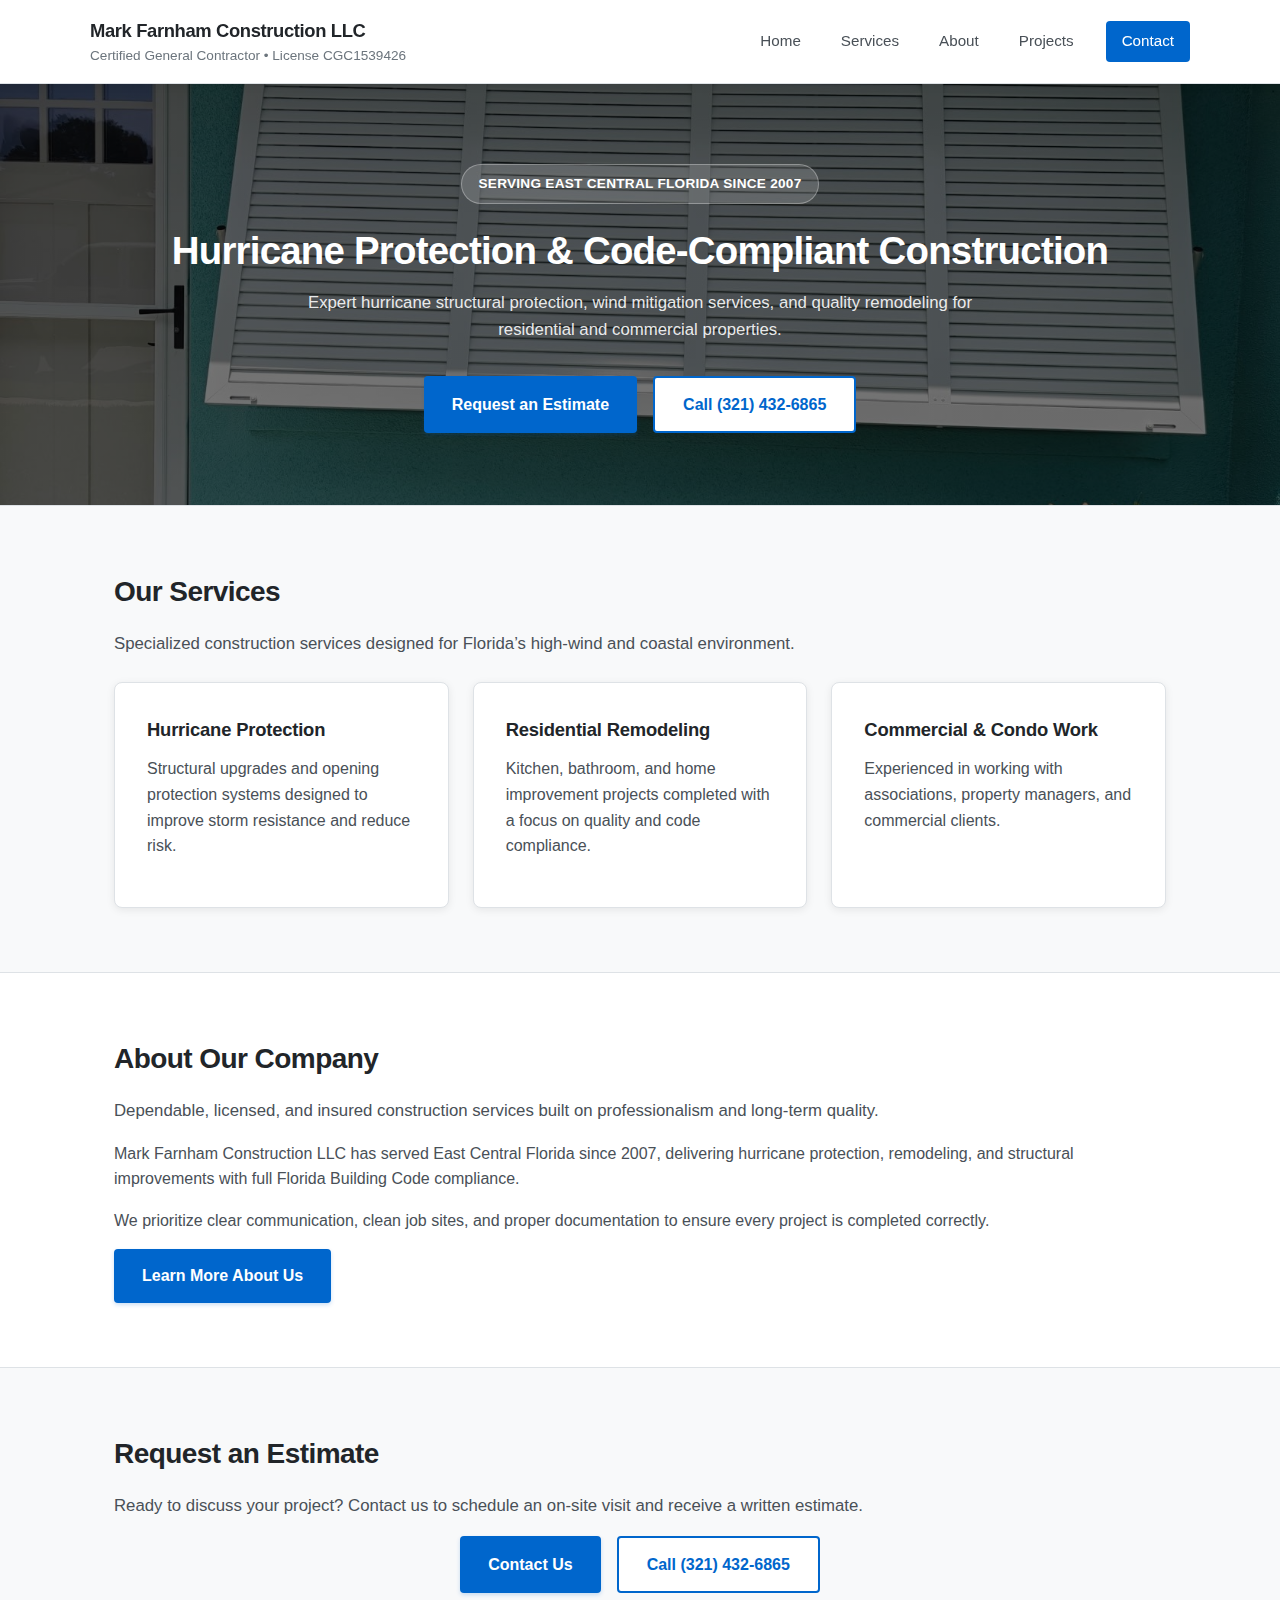
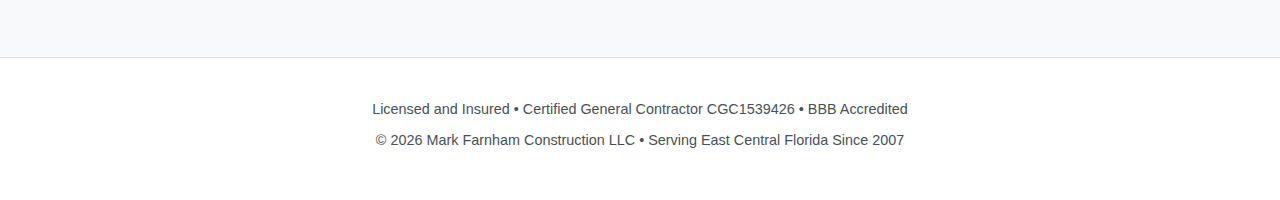
<file: index.html>
<!DOCTYPE html>
<html lang="en">
<head>
  <!-- Favicon -->
  <link rel="icon" type="image/png" sizes="32x32" href="/favicon-32x32.png">
  <link rel="icon" type="image/png" sizes="16x16" href="/favicon-16x16.png">
  <link rel="apple-touch-icon" href="/apple-touch-icon.png">
  <link rel="shortcut icon" href="/favicon.ico">
  
  <meta charset="UTF-8" />
  <meta name="viewport" content="width=device-width, initial-scale=1.0" />

  <title>Mark Farnham Construction LLC - Hurricane Protection & Remodeling</title>

  <meta name="description" content="Certified General Contractor serving East Central Florida since 2007..." />

  <meta property="og:type" content="website">
  <meta property="og:title" content="Mark Farnham Construction | Hurricane Protection & Remodeling">
  <meta property="og:description" content="Licensed contractor serving East Central Florida since 2007.">
  <meta property="og:url" content="https://markfarnhamconstruction.com">

  <link rel="stylesheet" href="styles.css" />
</head>

<body>

  <!-- Skip Link -->
  <a class="skip-link" href="#main">Skip to content</a>

  <!-- HEADER -->
  <header class="site-header">
    <div class="container header-content">

      <div class="brand">
        <h1>Mark Farnham Construction LLC</h1>
        <p class="license">Certified General Contractor • License CGC1539426</p>
      </div>

    <nav class="nav">
      <button class="menu-toggle" aria-label="Toggle menu" aria-expanded="false">
        <span></span>
        <span></span>
        <span></span>
      </button>

      <div class="nav-links">
        <a href="index.html">Home</a>
        <a href="services.html">Services</a>
        <a href="about.html">About</a>
        <a href="projects.html">Projects</a>
        <a href="contact.html" class="cta">Contact</a>
      </div>
    </nav>

  </div>
</header>


  <main id="main">

    <!-- HERO -->
    <section class="hero">

      <div class="container">

        <div class="hero-badge">
          Serving East Central Florida Since 2007
        </div>

        <h2>Hurricane Protection & Code-Compliant Construction</h2>

        <p>
          Expert hurricane structural protection, wind mitigation services,
          and quality remodeling for residential and commercial properties.
        </p>

        <div class="hero-cta-group">
          <a href="contact.html" class="button button-primary">
            Request an Estimate
          </a>

          <a href="tel:+13214326865" class="button button-secondary">
            Call (321) 432-6865
          </a>
        </div>

      </div>

    </section>


    <!-- SERVICES PREVIEW -->
    <section class="section">

      <div class="container">

        <h3>Our Services</h3>

        <p class="section-intro">
          Specialized construction services designed for Florida’s high-wind
          and coastal environment.
        </p>

        <div class="services-grid">

          <div class="card">

            <h4>Hurricane Protection</h4>

            <p>
              Structural upgrades and opening protection systems designed
              to improve storm resistance and reduce risk.
            </p>

          </div>


          <div class="card">

            <h4>Residential Remodeling</h4>

            <p>
              Kitchen, bathroom, and home improvement projects completed
              with a focus on quality and code compliance.
            </p>

          </div>


          <div class="card">

            <h4>Commercial & Condo Work</h4>

            <p>
              Experienced in working with associations, property managers,
              and commercial clients.
            </p>

          </div>

        </div>

      </div>

    </section>


    <!-- ABOUT PREVIEW -->
    <section class="section alt">

      <div class="container">

        <h3>About Our Company</h3>

        <p class="section-intro">
          Dependable, licensed, and insured construction services built on
          professionalism and long-term quality.
        </p>

        <p>
          Mark Farnham Construction LLC has served East Central Florida since
          2007, delivering hurricane protection, remodeling, and structural
          improvements with full Florida Building Code compliance.
        </p>

        <p>
          We prioritize clear communication, clean job sites, and proper
          documentation to ensure every project is completed correctly.
        </p>

        <a href="about.html" class="button button-primary">
          Learn More About Us
        </a>

      </div>

    </section>


    <!-- CALL TO ACTION -->
    <section class="section">

      <div class="container">

        <h3>Request an Estimate</h3>

        <p class="section-intro">
          Ready to discuss your project? Contact us to schedule an on-site
          visit and receive a written estimate.
        </p>

        <div class="hero-cta-group">

          <a href="contact.html" class="button button-primary">
            Contact Us
          </a>

          <a href="tel:+13214326865" class="button button-secondary">
            Call (321) 432-6865
          </a>

        </div>

      </div>

    </section>

  </main>


  <!-- FOOTER -->
  <footer class="site-footer">

    <div class="container">

      <p>
        Licensed and Insured • Certified General Contractor CGC1539426 • BBB Accredited
      </p>

      <p>
        © 2026 Mark Farnham Construction LLC • Serving East Central Florida Since 2007
      </p>

    </div>

  </footer>


  <!-- SCRIPT -->
  <script>

    const menuToggle = document.querySelector(".menu-toggle");
    const navLinks = document.querySelector(".nav-links");

    menuToggle.addEventListener("click", () => {
      const isOpen = navLinks.classList.toggle("active");

      menuToggle.classList.toggle("active");

      menuToggle.setAttribute("aria-expanded", isOpen);
    });

  </script>

</body>
</html>
</file>
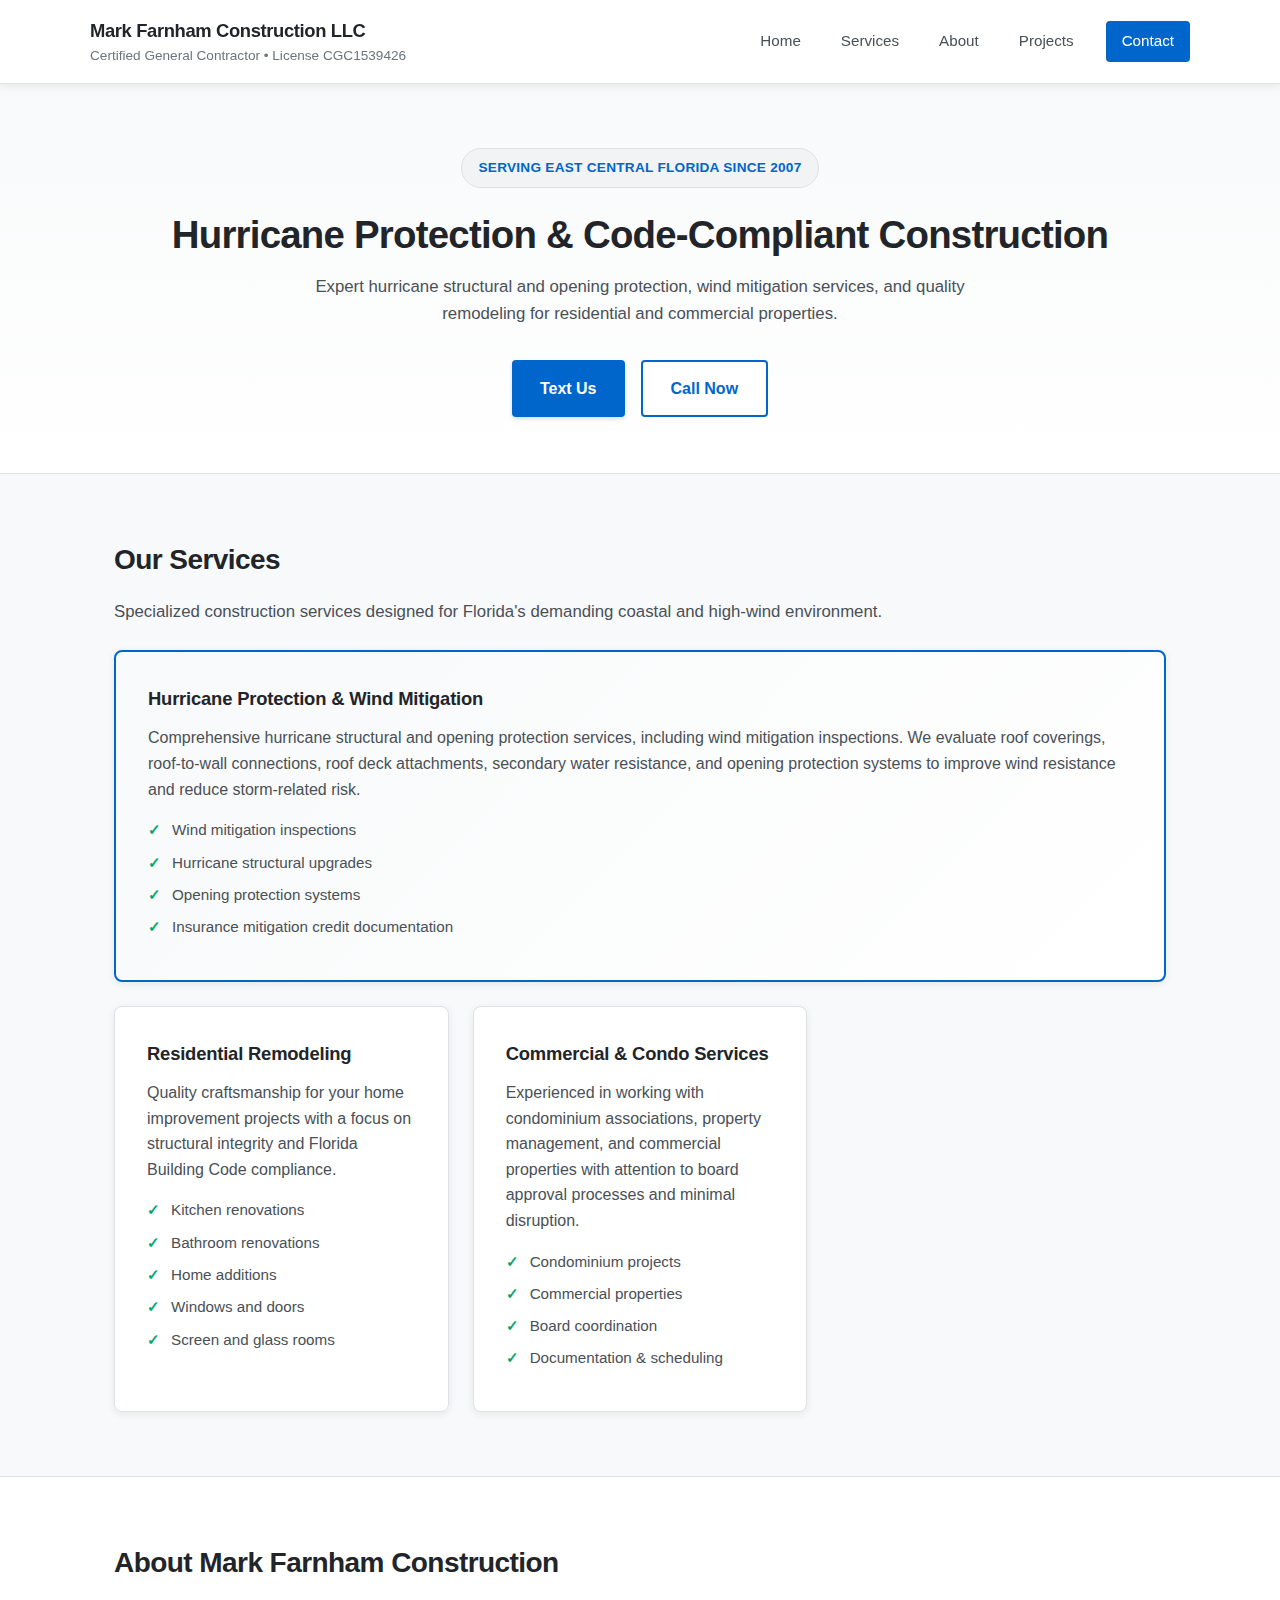
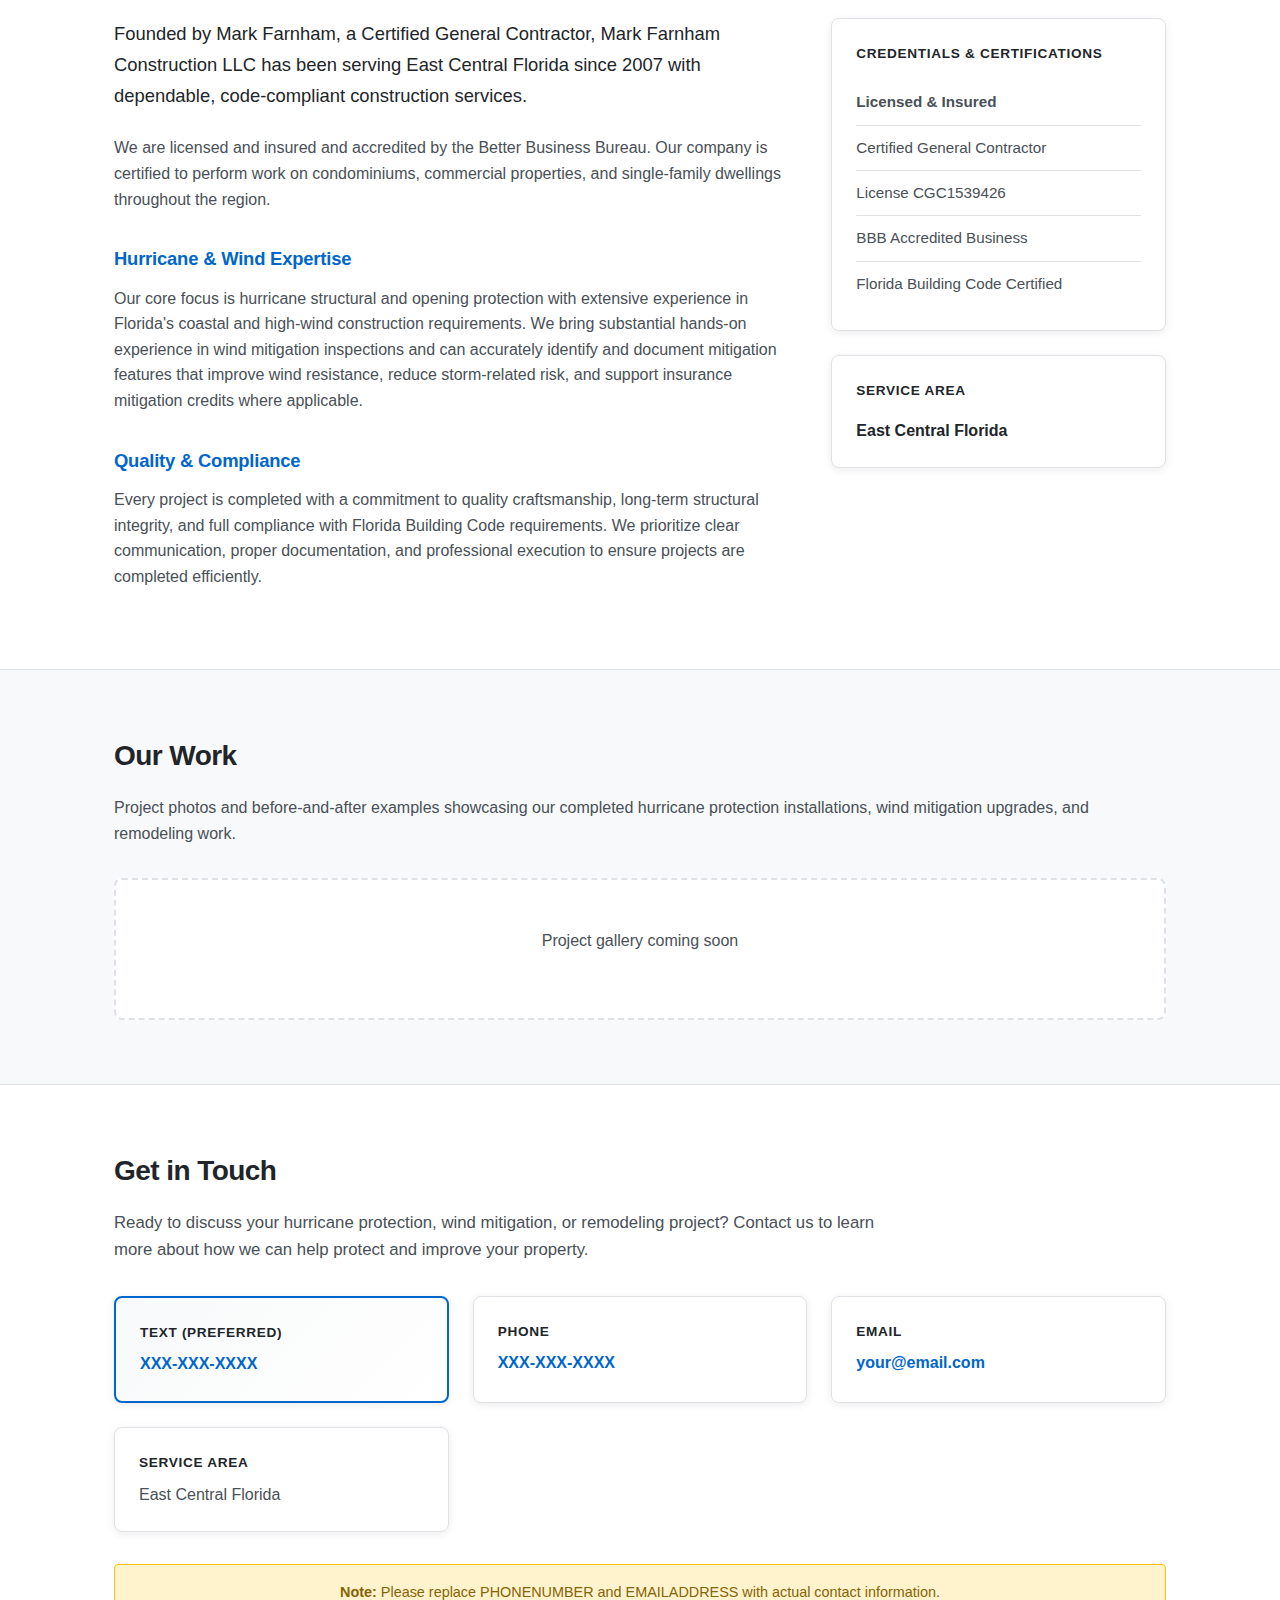
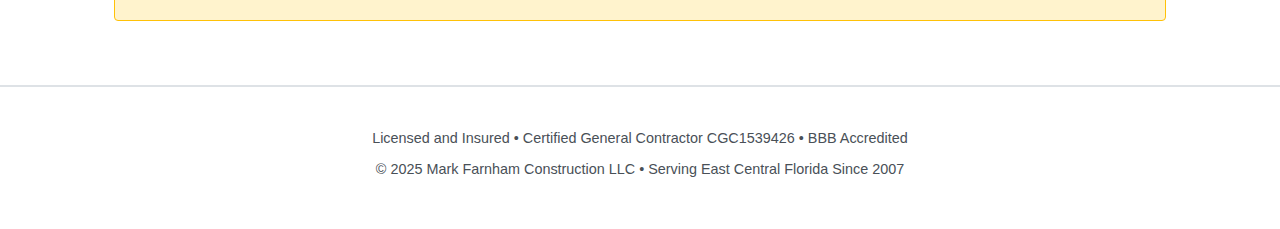
<file: site_building_files/index.html>
<!DOCTYPE html>
<html lang="en">
<head>
  <meta charset="UTF-8" />
  <meta name="viewport" content="width=device-width, initial-scale=1.0" />

  <title>Mark Farnham Construction LLC - Hurricane Protection & Remodeling Experts</title>
  <meta name="description" content="Certified General Contractor serving East Central Florida since 2007. Specializing in hurricane protection, wind mitigation, and residential remodeling. Licensed CGC1539426." />
  
  <!-- Open Graph / Social Media -->
  <meta property="og:type" content="website" />
  <meta property="og:title" content="Mark Farnham Construction LLC - Hurricane Protection & Remodeling" />
  <meta property="og:description" content="Licensed and insured contractor serving East Central Florida since 2007. Specializing in hurricane protection, wind mitigation, and quality remodeling services." />
  
  <link rel="stylesheet" href="styles.css" />
</head>

<body>
  <a class="skip-link" href="#home">Skip to content</a>

  <header class="site-header">
    <div class="container header-content">
      <div class="brand">
        <h1>Mark Farnham Construction LLC</h1>
        <p class="license">Certified General Contractor • License CGC1539426</p>
      </div>

      <nav class="nav" id="main-nav">
        <button class="menu-toggle" aria-label="Toggle menu" aria-expanded="false">
          <span></span>
          <span></span>
          <span></span>
        </button>
        <div class="nav-links">
          <a href="#home">Home</a>
          <a href="#services">Services</a>
          <a href="#about">About</a>
          <a href="#projects">Projects</a>
          <a href="#contact" class="cta">Contact</a>
        </div>
      </nav>
    </div>
  </header>

  <section id="home" class="hero">
    <div class="container">
      <div class="hero-badge">Serving East Central Florida Since 2007</div>
      <h2>Hurricane Protection & Code-Compliant Construction</h2>
      <p>
        Expert hurricane structural and opening protection, wind mitigation services, 
        and quality remodeling for residential and commercial properties.
      </p>

      <div class="hero-cta-group">
        <a href="sms:PHONENUMBER" class="button button-primary">
          Text Us
        </a>
        <a href="tel:PHONENUMBER" class="button button-secondary">
          Call Now
        </a>
      </div>
    </div>
  </section>

  <section id="services" class="section">
    <div class="container">
      <h3>Our Services</h3>
      <p class="section-intro">Specialized construction services designed for Florida's demanding coastal and high-wind environment.</p>

      <div class="services-grid">
        <div class="card card-featured">
          <h4>Hurricane Protection & Wind Mitigation</h4>
          <p>Comprehensive hurricane structural and opening protection services, including wind mitigation inspections. We evaluate roof coverings, roof-to-wall connections, roof deck attachments, secondary water resistance, and opening protection systems to improve wind resistance and reduce storm-related risk.</p>
          <ul class="card-list">
            <li>Wind mitigation inspections</li>
            <li>Hurricane structural upgrades</li>
            <li>Opening protection systems</li>
            <li>Insurance mitigation credit documentation</li>
          </ul>
        </div>

        <div class="card">
          <h4>Residential Remodeling</h4>
          <p>Quality craftsmanship for your home improvement projects with a focus on structural integrity and Florida Building Code compliance.</p>
          <ul class="card-list">
            <li>Kitchen renovations</li>
            <li>Bathroom renovations</li>
            <li>Home additions</li>
            <li>Windows and doors</li>
            <li>Screen and glass rooms</li>
          </ul>
        </div>

        <div class="card">
          <h4>Commercial & Condo Services</h4>
          <p>Experienced in working with condominium associations, property management, and commercial properties with attention to board approval processes and minimal disruption.</p>
          <ul class="card-list">
            <li>Condominium projects</li>
            <li>Commercial properties</li>
            <li>Board coordination</li>
            <li>Documentation & scheduling</li>
          </ul>
        </div>
      </div>
    </div>
  </section>

  <section id="about" class="section alt">
    <div class="container">
      <h3>About Mark Farnham Construction</h3>

      <div class="about-content">
        <div class="about-main">
          <p class="lead">
            Founded by Mark Farnham, a Certified General Contractor, Mark Farnham 
            Construction LLC has been serving East Central Florida since 2007 with 
            dependable, code-compliant construction services.
          </p>

          <p>
            We are licensed and insured and accredited by the Better Business Bureau. 
            Our company is certified to perform work on condominiums, commercial properties, 
            and single-family dwellings throughout the region.
          </p>

          <h4>Hurricane & Wind Expertise</h4>
          <p>
            Our core focus is hurricane structural and opening protection with extensive 
            experience in Florida's coastal and high-wind construction requirements. We bring 
            substantial hands-on experience in wind mitigation inspections and can accurately 
            identify and document mitigation features that improve wind resistance, reduce 
            storm-related risk, and support insurance mitigation credits where applicable.
          </p>

          <h4>Quality & Compliance</h4>
          <p>
            Every project is completed with a commitment to quality craftsmanship, long-term 
            structural integrity, and full compliance with Florida Building Code requirements. 
            We prioritize clear communication, proper documentation, and professional execution 
            to ensure projects are completed efficiently.
          </p>
        </div>

        <div class="about-sidebar">
          <div class="credentials-box">
            <h4>Credentials & Certifications</h4>
            <ul>
              <li><strong>Licensed & Insured</strong></li>
              <li>Certified General Contractor</li>
              <li>License CGC1539426</li>
              <li>BBB Accredited Business</li>
              <li>Florida Building Code Certified</li>
            </ul>
          </div>

          <div class="service-area-box">
            <h4>Service Area</h4>
            <p>East Central Florida</p>
          </div>
        </div>
      </div>
    </div>
  </section>

  <section id="projects" class="section">
    <div class="container">
      <h3>Our Work</h3>
      <p>
        Project photos and before-and-after examples showcasing our completed 
        hurricane protection installations, wind mitigation upgrades, and remodeling work.
      </p>

      <div class="projects-placeholder">
        <p>Project gallery coming soon</p>
      </div>
    </div>
  </section>

  <section id="contact" class="section alt">
    <div class="container">
      <h3>Get in Touch</h3>

      <p class="section-intro">
        Ready to discuss your hurricane protection, wind mitigation, or remodeling project? 
        Contact us to learn more about how we can help protect and improve your property.
      </p>

      <div class="contact-info">
        <div class="contact-item contact-preferred">
          <div>
            <strong>Text (Preferred)</strong>
            <p><a href="sms:PHONENUMBER">XXX-XXX-XXXX</a></p>
          </div>
        </div>
        
        <div class="contact-item">
          <div>
            <strong>Phone</strong>
            <p><a href="tel:PHONENUMBER">XXX-XXX-XXXX</a></p>
          </div>
        </div>
        
        <div class="contact-item">
          <div>
            <strong>Email</strong>
            <p><a href="mailto:EMAILADDRESS">your@email.com</a></p>
          </div>
        </div>
        
        <div class="contact-item">
          <div>
            <strong>Service Area</strong>
            <p>East Central Florida</p>
          </div>
        </div>
      </div>

      <div class="contact-note">
        <p><strong>Note:</strong> Please replace PHONENUMBER and EMAILADDRESS with actual contact information.</p>
      </div>
    </div>
  </section>

  <footer class="site-footer">
    <div class="container">
      <p>
        Licensed and Insured • Certified General Contractor CGC1539426 • BBB Accredited
      </p>
      <p>
        © 2025 Mark Farnham Construction LLC • Serving East Central Florida Since 2007
      </p>
    </div>
  </footer>

  <script>
    // Mobile menu toggle
    const menuToggle = document.querySelector('.menu-toggle');
    const navLinks = document.querySelector('.nav-links');
    
    menuToggle.addEventListener('click', () => {
      const isOpen = navLinks.classList.toggle('active');
      menuToggle.classList.toggle('active');
      menuToggle.setAttribute('aria-expanded', isOpen);
    });

    // Close menu when clicking a link
    document.querySelectorAll('.nav-links a').forEach(link => {
      link.addEventListener('click', () => {
        navLinks.classList.remove('active');
        menuToggle.classList.remove('active');
        menuToggle.setAttribute('aria-expanded', 'false');
      });
    });

    // Add scroll effect to header
    let lastScroll = 0;
    window.addEventListener('scroll', () => {
      const header = document.querySelector('.site-header');
      const currentScroll = window.pageYOffset;
      
      if (currentScroll > 50) {
        header.classList.add('scrolled');
      } else {
        header.classList.remove('scrolled');
      }
      
      lastScroll = currentScroll;
    });
  </script>
</body>
</html>
</file>
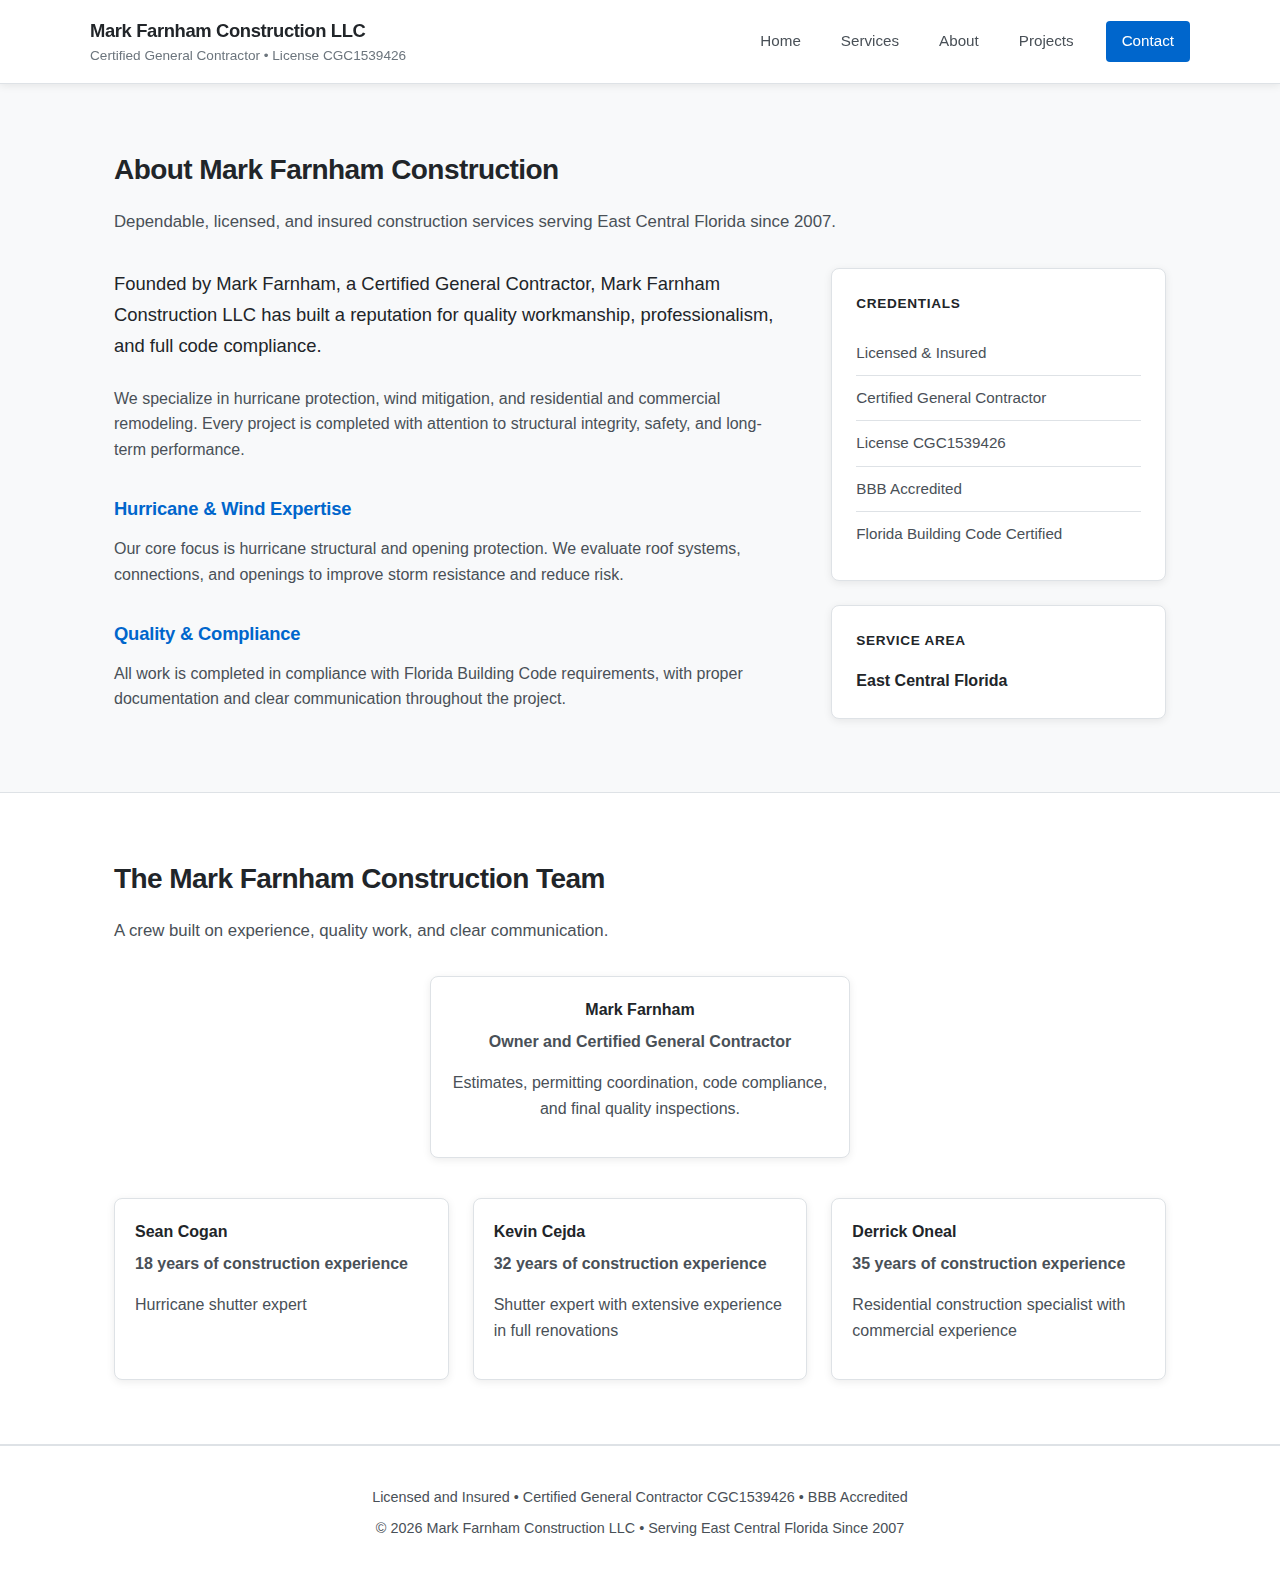
<file: about.html>
<!DOCTYPE html>
<html lang="en">
<head>
  <meta charset="UTF-8" />
  <meta name="viewport" content="width=device-width, initial-scale=1.0" />

  <title>About | Mark Farnham Construction LLC</title>

  <meta name="description" content="Learn more about Mark Farnham Construction LLC, a licensed and insured contractor serving East Central Florida since 2007." />

  <link rel="canonical" href="https://YOURDOMAIN.com/about.html">

  <meta property="og:type" content="website">
  <meta property="og:title" content="About | Mark Farnham Construction LLC">
  <meta property="og:description" content="Learn about our licensed and insured team serving East Central Florida since 2007 with a focus on hurricane protection, wind mitigation, and quality remodeling.">
  <meta property="og:url" content="https://YOURDOMAIN.com/about.html">

  <meta name="twitter:card" content="summary">
  <meta name="twitter:title" content="About | Mark Farnham Construction LLC">
  <meta name="twitter:description" content="Licensed and insured contractor serving East Central Florida since 2007. Hurricane protection, wind mitigation, and remodeling.">


  <link rel="stylesheet" href="styles.css" />
</head>

<body>

  <!-- Skip Link -->
  <a class="skip-link" href="#main">Skip to content</a>


  <!-- HEADER -->
  <header class="site-header">
    <div class="container header-content">

      <div class="brand">
        <h1>Mark Farnham Construction LLC</h1>
        <p class="license">Certified General Contractor • License CGC1539426</p>
      </div>

      <nav class="nav">

        <button class="menu-toggle" aria-label="Toggle menu" aria-expanded="false">
          <span></span>
          <span></span>
          <span></span>
        </button>

        <div class="nav-links">
          <a href="index.html">Home</a>
          <a href="services.html">Services</a>
          <a href="about.html">About</a>
          <a href="projects.html">Projects</a>
          <a href="contact.html" class="cta">Contact</a>
        </div>

      </nav>

    </div>
  </header>


  <main id="main">

    <!-- ABOUT -->
    <section class="section">

      <div class="container">

        <h3>About Mark Farnham Construction</h3>

        <p class="section-intro">
          Dependable, licensed, and insured construction services serving East Central Florida since 2007.
        </p>

        <div class="about-content">

          <div class="about-main">

            <p class="lead">
              Founded by Mark Farnham, a Certified General Contractor, Mark Farnham Construction LLC has built a reputation for quality workmanship, professionalism, and full code compliance.
            </p>

            <p>
              We specialize in hurricane protection, wind mitigation, and residential and commercial remodeling. Every project is completed with attention to structural integrity, safety, and long-term performance.
            </p>

            <h4>Hurricane & Wind Expertise</h4>

            <p>
              Our core focus is hurricane structural and opening protection. We evaluate roof systems, connections, and openings to improve storm resistance and reduce risk.
            </p>

            <h4>Quality & Compliance</h4>

            <p>
              All work is completed in compliance with Florida Building Code requirements, with proper documentation and clear communication throughout the project.
            </p>

          </div>


          <div class="about-sidebar">

            <div class="credentials-box">
              <h4>Credentials</h4>

              <ul>
                <li>Licensed & Insured</li>
                <li>Certified General Contractor</li>
                <li>License CGC1539426</li>
                <li>BBB Accredited</li>
                <li>Florida Building Code Certified</li>
              </ul>
            </div>


            <div class="service-area-box">
              <h4>Service Area</h4>
              <p>East Central Florida</p>
            </div>

          </div>

        </div>

      </div>

    </section>


    <!-- TEAM -->
    <section class="section alt">
      <div class="container">

        <h3>The Mark Farnham Construction Team</h3>

        <p class="section-intro">
          A crew built on experience, quality work, and clear communication.
        </p>

        <!-- Owner -->
        <div class="team-owner">

          <div class="team-card owner-card">
            <h4>Mark Farnham</h4>
            <p class="team-meta">Owner and Certified General Contractor</p>
            <p class="team-role">
              Estimates, permitting coordination, code compliance, and final quality inspections.
            </p>
          </div>

        </div>

    <!-- Crew -->
    <div class="team-grid">

      <div class="team-card">
        <h4>Sean Cogan</h4>
        <p class="team-meta">18 years of construction experience</p>
        <p class="team-role">Hurricane shutter expert</p>
      </div>

      <div class="team-card">
        <h4>Kevin Cejda</h4>
        <p class="team-meta">32 years of construction experience</p>
        <p class="team-role">
          Shutter expert with extensive experience in full renovations
        </p>
      </div>

      <div class="team-card">
        <h4>Derrick Oneal</h4>
        <p class="team-meta">35 years of construction experience</p>
        <p class="team-role">
          Residential construction specialist with commercial experience
        </p>
      </div>

    </div>

  </div>
</section>

  </main>


  <!-- FOOTER -->
  <footer class="site-footer">

    <div class="container">

      <p>
        Licensed and Insured • Certified General Contractor CGC1539426 • BBB Accredited
      </p>

      <p>
        © 2026 Mark Farnham Construction LLC • Serving East Central Florida Since 2007
      </p>

    </div>

  </footer>


  <!-- SCRIPT -->
  <script>

    const menuToggle = document.querySelector(".menu-toggle");
    const navLinks = document.querySelector(".nav-links");

    menuToggle.addEventListener("click", () => {

      const isOpen = navLinks.classList.toggle("active");

      menuToggle.classList.toggle("active");

      menuToggle.setAttribute("aria-expanded", isOpen);

    });

  </script>

</body>
</html>
</file>
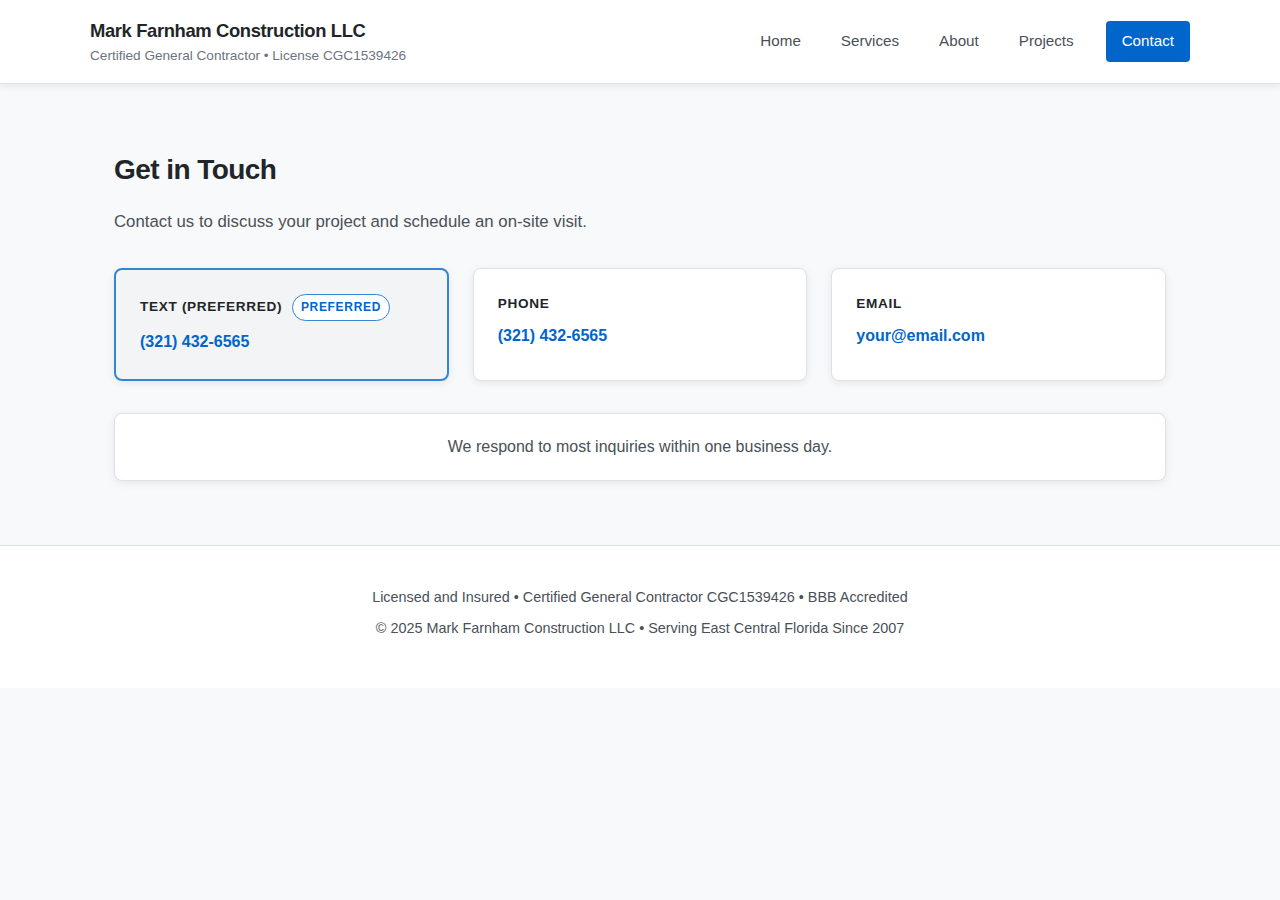
<file: contact.html>
<!DOCTYPE html>
<html lang="en">
<head>
  <meta charset="UTF-8" />
  <meta name="viewport" content="width=device-width, initial-scale=1.0" />

  <title>Contact | Mark Farnham Construction LLC</title>

  <meta name="description" content="Contact Mark Farnham Construction LLC to request an estimate or schedule a site visit." />

  <link rel="stylesheet" href="styles.css" />
</head>

<body>

  <!-- Skip Link -->
  <a class="skip-link" href="#main">Skip to content</a>


  <!-- HEADER -->
  <header class="site-header">
    <div class="container header-content">

      <div class="brand">
        <h1>Mark Farnham Construction LLC</h1>
        <p class="license">Certified General Contractor • License CGC1539426</p>
      </div>

      <nav class="nav">

        <button class="menu-toggle" aria-label="Toggle menu" aria-expanded="false">
          <span></span>
          <span></span>
          <span></span>
        </button>

        <div class="nav-links">
          <a href="index.html">Home</a>
          <a href="services.html">Services</a>
          <a href="about.html">About</a>
          <a href="projects.html">Projects</a>
          <a href="contact.html" class="cta">Contact</a>
        </div>

      </nav>

    </div>
  </header>


  <main id="main">

    <!-- CONTACT -->
    <section class="section">

      <div class="container">

        <h3>Get in Touch</h3>

        <p class="section-intro">
          Contact us to discuss your project and schedule an on-site visit.
        </p>


        <div class="contact-info">


          <div class="contact-item contact-preferred">
            <div>
              <strong>Text (Preferred)</strong>
              <p><a href="sms:PHONENUMBER">(321) 432-6565</a></p>
            </div>
          </div>


          <div class="contact-item">
            <div>
              <strong>Phone</strong>
              <p><a href="tel:PHONENUMBER">(321) 432-6565</a></p>
            </div>
          </div>


          <div class="contact-item">
            <div>
              <strong>Email</strong>
              <p><a href="mailto:EMAILADDRESS">your@email.com</a></p>
            </div>
          </div>


          


        </div>


        <div class="contact-note">
          <p>
            We respond to most inquiries within one business day.
          </p>
        </div>

      </div>

    </section>

  </main>


  <!-- FOOTER -->
  <footer class="site-footer">

    <div class="container">

      <p>
        Licensed and Insured • Certified General Contractor CGC1539426 • BBB Accredited
      </p>

      <p>
        © 2025 Mark Farnham Construction LLC • Serving East Central Florida Since 2007
      </p>

    </div>

  </footer>


  <!-- SCRIPT -->
  <script>

    const menuToggle = document.querySelector(".menu-toggle");
    const navLinks = document.querySelector(".nav-links");

    menuToggle.addEventListener("click", () => {

      const isOpen = navLinks.classList.toggle("active");

      menuToggle.classList.toggle("active");

      menuToggle.setAttribute("aria-expanded", isOpen);

    });

  </script>

</body>
</html>
</file>
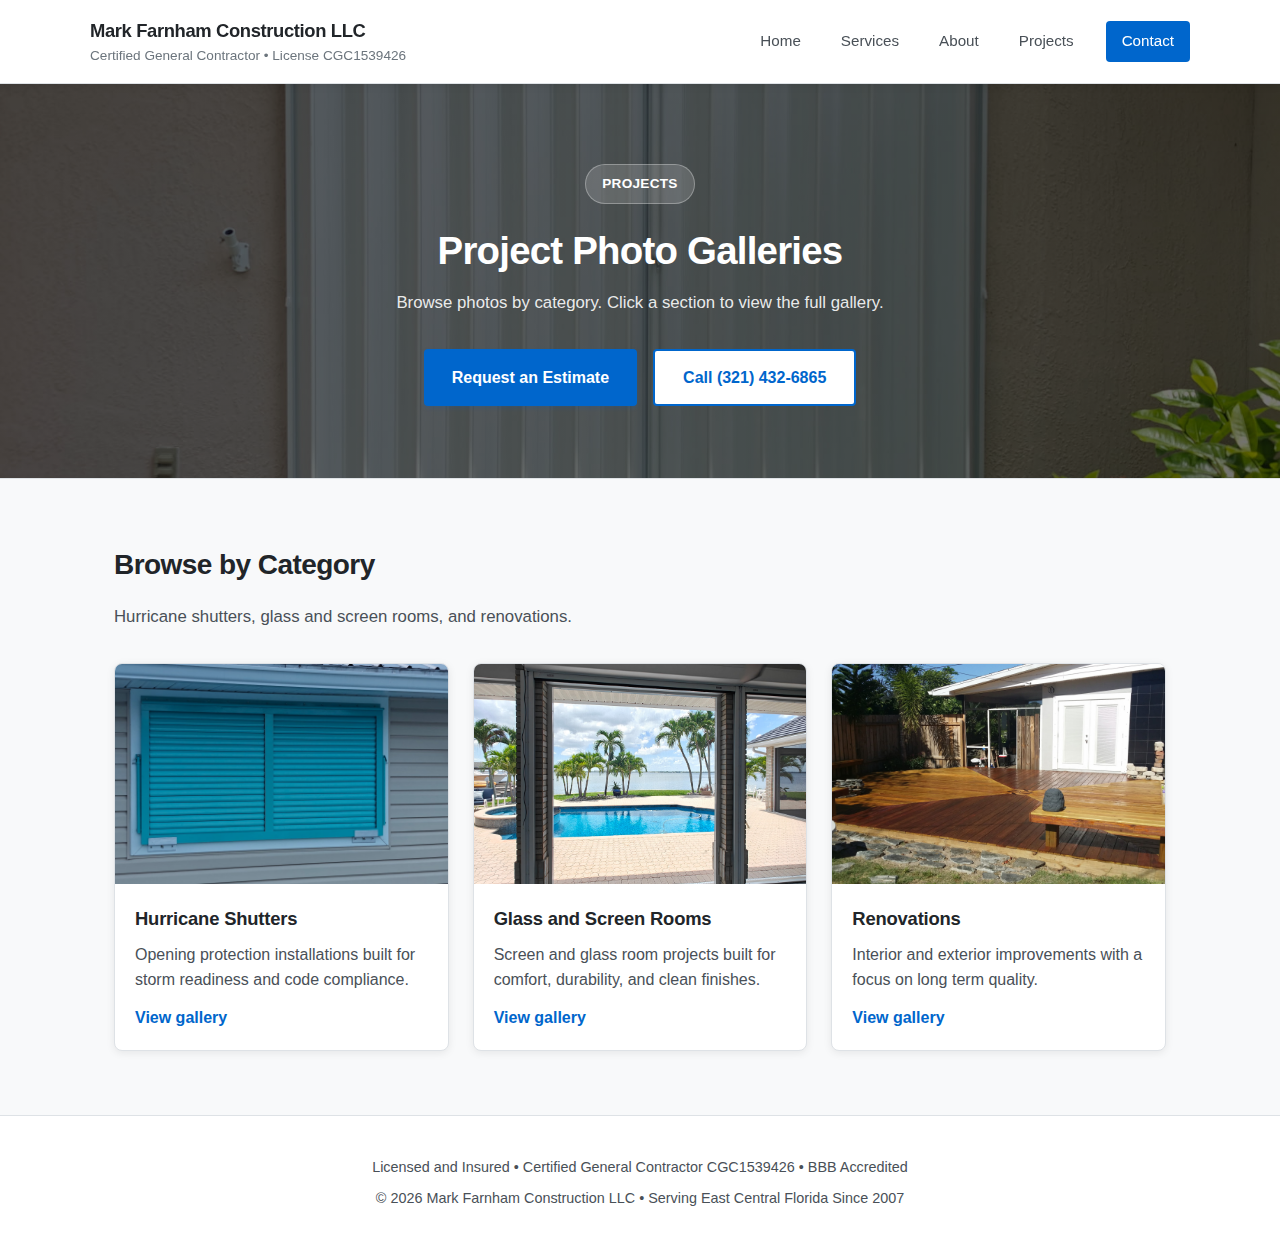
<file: projects.html>
<!DOCTYPE html>
<html lang="en">
<head>
  <!-- Favicon -->
  <link rel="icon" type="image/png" sizes="32x32" href="/favicon-32x32.png">
  <link rel="icon" type="image/png" sizes="16x16" href="/favicon-16x16.png">
  <link rel="apple-touch-icon" href="/apple-touch-icon.png">
  <link rel="shortcut icon" href="/favicon.ico">
  
  <meta charset="UTF-8" />
  <meta name="viewport" content="width=device-width, initial-scale=1.0" />

  <title>Projects | Mark Farnham Construction LLC</title>

  <meta name="description" content="Project photos of hurricane shutters, glass and screen rooms, and renovations." />

  <link rel="canonical" href="https://YOURDOMAIN.com/projects.html">

  <meta property="og:type" content="website">
  <meta property="og:title" content="Projects | Mark Farnham Construction LLC">
  <meta property="og:description" content="Browse project photo galleries for hurricane shutters, glass and screen rooms, and renovations.">
  <meta property="og:url" content="https://YOURDOMAIN.com/projects.html">

  <meta name="twitter:card" content="summary">
  <meta name="twitter:title" content="Projects | Mark Farnham Construction LLC">
  <meta name="twitter:description" content="Project photo galleries for shutters, screen rooms, glass rooms, and renovations.">


  <link rel="stylesheet" href="styles.css" />
</head>

<body>

  <a class="skip-link" href="#main">Skip to content</a>

  <header class="site-header">
    <div class="container header-content">

      <div class="brand">
        <h1>Mark Farnham Construction LLC</h1>
        <p class="license">Certified General Contractor • License CGC1539426</p>
      </div>

      <nav class="nav">

        <button class="menu-toggle" aria-label="Toggle menu" aria-expanded="false">
          <span></span>
          <span></span>
          <span></span>
        </button>

        <div class="nav-links">
          <a href="index.html">Home</a>
          <a href="services.html">Services</a>
          <a href="about.html">About</a>
          <a href="projects.html">Projects</a>
          <a href="contact.html" class="cta">Contact</a>
        </div>

      </nav>

    </div>
  </header>


  <main id="main">

    <section class="hero hero-projects">
      <div class="container">
        <div class="hero-badge">Projects</div>
        <h2>Project Photo Galleries</h2>
        <p>
          Browse photos by category. Click a section to view the full gallery.
        </p>

        <div class="hero-cta-group">
          <a href="contact.html" class="button button-primary">Request an Estimate</a>
          <a href="tel:13214326865" class="button button-secondary">Call (321) 432-6865</a>
        </div>
      </div>
    </section>


    <section class="section">
      <div class="container">

        <h3>Browse by Category</h3>

        <p class="section-intro">
          Hurricane shutters, glass and screen rooms, and renovations.
        </p>

        <div class="projects-preview-grid">

          <a class="projects-preview-card" href="projects_shutters.html">
            <div class="projects-preview-image">
              <img src="assets/previews/shutters_preview.jpg" alt="Preview of hurricane shutter installations">
            </div>
            <div class="projects-preview-content">
              <h4>Hurricane Shutters</h4>
              <p>Opening protection installations built for storm readiness and code compliance.</p>
              <span class="projects-preview-link">View gallery</span>
            </div>
          </a>


          <a class="projects-preview-card" href="projects_screen_rooms.html">
            <div class="projects-preview-image">
              <img src="assets/previews/screen_rooms_preview.jpg" alt="Preview of glass and screen room projects">
            </div>
            <div class="projects-preview-content">
              <h4>Glass and Screen Rooms</h4>
              <p>Screen and glass room projects built for comfort, durability, and clean finishes.</p>
              <span class="projects-preview-link">View gallery</span>
            </div>
          </a>


          <a class="projects-preview-card" href="projects_renovations.html">
            <div class="projects-preview-image">
              <img src="assets/previews/renovations_preview.jpg" alt="Preview of renovation projects">
            </div>
            <div class="projects-preview-content">
              <h4>Renovations</h4>
              <p>Interior and exterior improvements with a focus on long term quality.</p>
              <span class="projects-preview-link">View gallery</span>
            </div>
          </a>

        </div>

      </div>
    </section>

  </main>


  <footer class="site-footer">
    <div class="container">
      <p>
        Licensed and Insured • Certified General Contractor CGC1539426 • BBB Accredited
      </p>
      <p>
        © 2026 Mark Farnham Construction LLC • Serving East Central Florida Since 2007
      </p>
    </div>
  </footer>


  <script>
    const menuToggle = document.querySelector(".menu-toggle");
    const navLinks = document.querySelector(".nav-links");

    menuToggle.addEventListener("click", () => {
      const isOpen = navLinks.classList.toggle("active");
      menuToggle.classList.toggle("active");
      menuToggle.setAttribute("aria-expanded", isOpen);
    });
  </script>

</body>
</html>
</file>
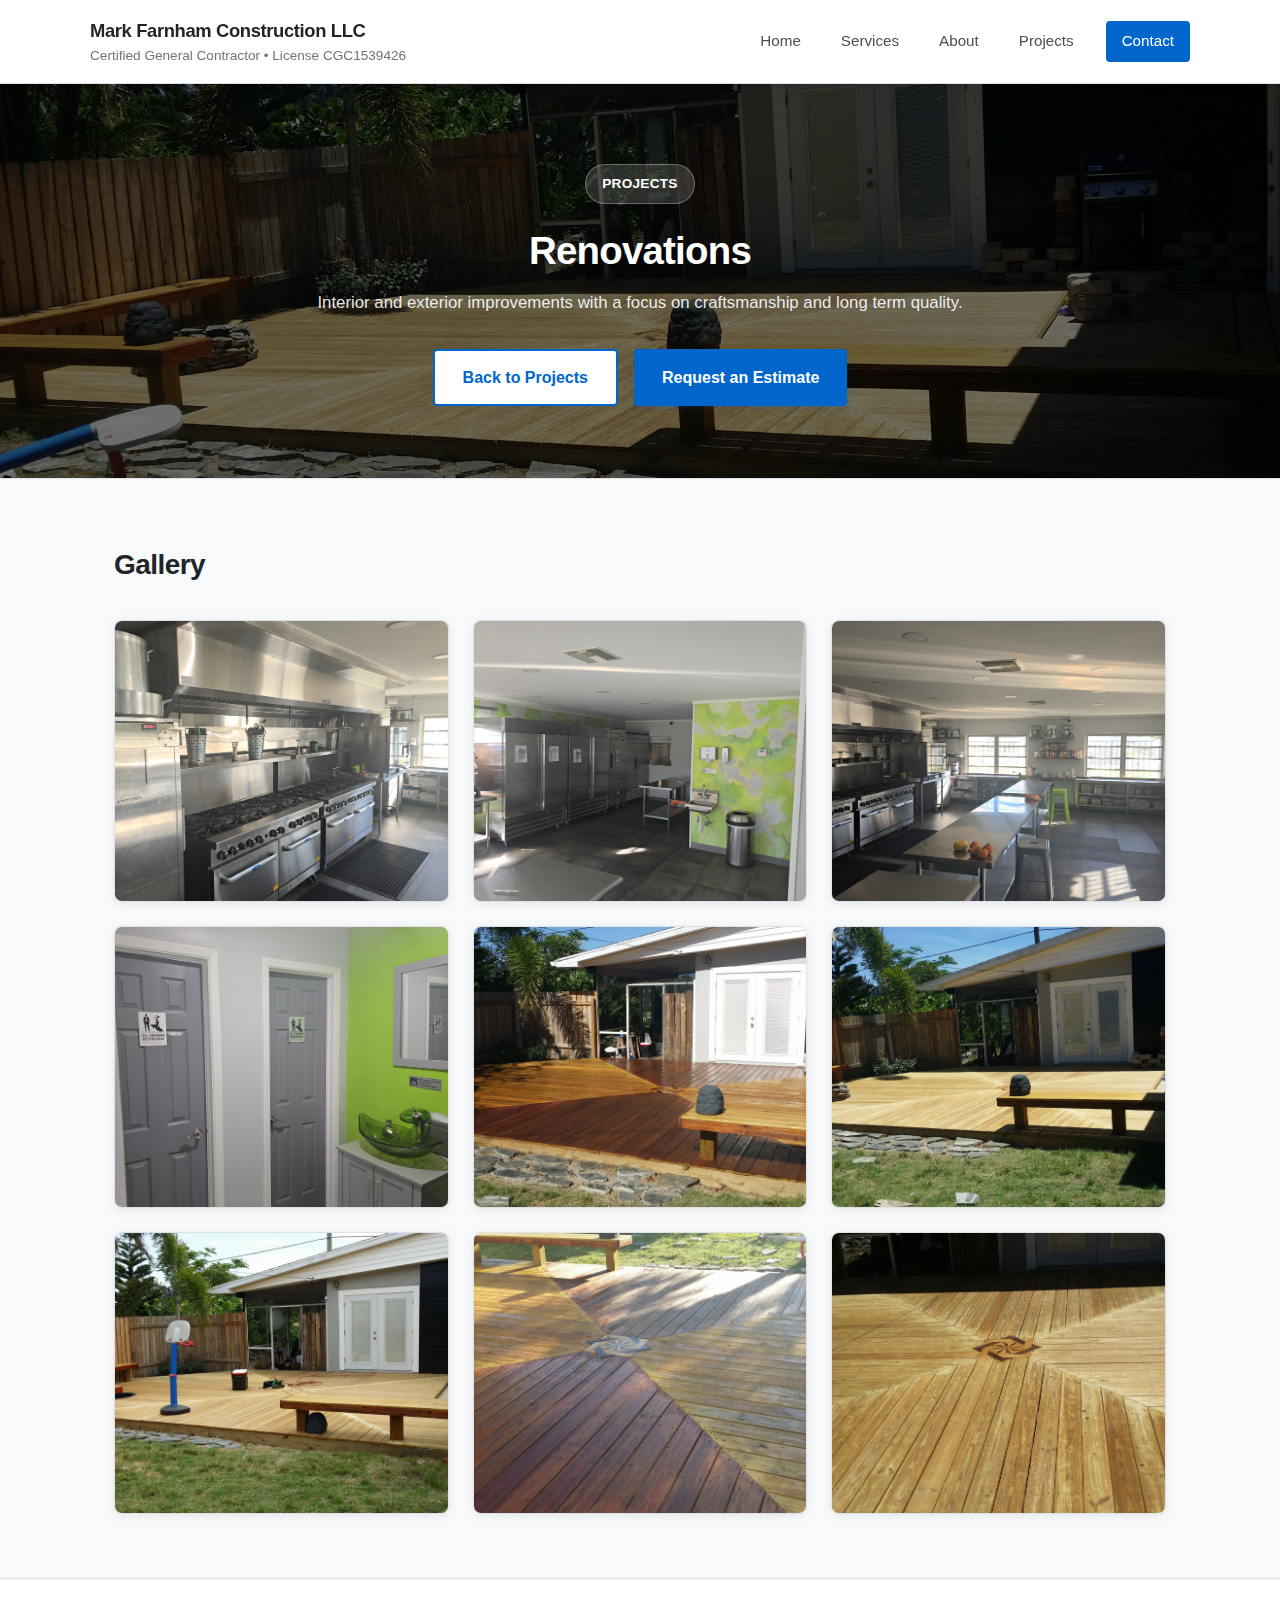
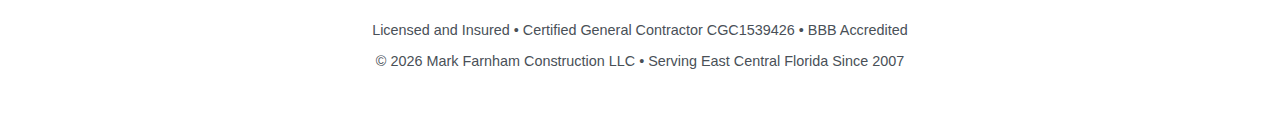
<file: projects_renovations.html>
<!DOCTYPE html>
<html lang="en">
<head>
  <!-- Favicon -->
  <link rel="icon" type="image/png" sizes="32x32" href="/favicon-32x32.png">
  <link rel="icon" type="image/png" sizes="16x16" href="/favicon-16x16.png">
  <link rel="apple-touch-icon" href="/apple-touch-icon.png">
  <link rel="shortcut icon" href="/favicon.ico">
  
  <meta charset="UTF-8" />
  <meta name="viewport" content="width=device-width, initial-scale=1.0" />

  <title>Renovations | Projects</title>

  <meta name="description" content="Renovation project photos by Mark Farnham Construction LLC." />

  <link rel="canonical" href="https://YOURDOMAIN.com/projects_renovations.html">

  <meta property="og:type" content="website">
  <meta property="og:title" content="Renovations | Projects | Mark Farnham Construction LLC">
  <meta property="og:description" content="Renovation project photos featuring interior and exterior improvements with long term quality.">
  <meta property="og:url" content="https://YOURDOMAIN.com/projects_renovations.html">

  <meta name="twitter:card" content="summary">
  <meta name="twitter:title" content="Renovations | Projects">
  <meta name="twitter:description" content="Project photos of interior and exterior renovations focused on craftsmanship and long term quality.">


  <link rel="stylesheet" href="styles.css" />
</head>

<body>

  <a class="skip-link" href="#main">Skip to content</a>

  <header class="site-header">
    <div class="container header-content">

      <div class="brand">
        <h1>Mark Farnham Construction LLC</h1>
        <p class="license">Certified General Contractor • License CGC1539426</p>
      </div>

      <nav class="nav">

        <button class="menu-toggle" aria-label="Toggle menu" aria-expanded="false">
          <span></span>
          <span></span>
          <span></span>
        </button>

        <div class="nav-links">
          <a href="index.html">Home</a>
          <a href="services.html">Services</a>
          <a href="about.html">About</a>
          <a href="projects.html">Projects</a>
          <a href="contact.html" class="cta">Contact</a>
        </div>

      </nav>

    </div>
  </header>


  <main id="main">

    <section class="hero hero-renovations">
      <div class="container">
        <div class="hero-badge">Projects</div>
        <h2>Renovations</h2>
        <p>
          Interior and exterior improvements with a focus on craftsmanship and long term quality.
        </p>

        <div class="hero-cta-group">
          <a href="projects.html" class="button button-secondary">Back to Projects</a>
          <a href="contact.html" class="button button-primary">Request an Estimate</a>
        </div>
      </div>
    </section>


    <section class="section">
      <div class="container">

        <h3>Gallery</h3>

        <div class="projects-grid">

          <figure class="project-card">
            <a href="assets/renovations/renovation_1.jpg" target="_blank">
              <img src="assets/renovations/renovation_1.jpg" alt="Renovation project photo 1" loading="lazy">
            </a>
          </figure>

          <figure class="project-card">
            <a href="assets/renovations/renovation_2.jpg" target="_blank">
              <img src="assets/renovations/renovation_2.jpg" alt="Renovation project photo 2" loading="lazy">
            </a>
          </figure>

          <figure class="project-card">
            <a href="assets/renovations/renovation_3.jpg" target="_blank">
              <img src="assets/renovations/renovation_3.jpg" alt="Renovation project photo 3" loading="lazy">
            </a>
          </figure>

          <figure class="project-card">
            <a href="assets/renovations/renovation_4.jpg" target="_blank">
              <img src="assets/renovations/renovation_4.jpg" alt="Renovation project photo 4" loading="lazy">
            </a>
          </figure>

          <figure class="project-card">
            <a href="assets/renovations/renovation_5.jpg" target="_blank">
              <img src="assets/renovations/renovation_5.jpg" alt="Renovation project photo 5" loading="lazy">
            </a>
          </figure>

          <figure class="project-card">
            <a href="assets/renovations/renovation_6.jpg" target="_blank">
              <img src="assets/renovations/renovation_6.jpg" alt="Renovation project photo 6" loading="lazy">
            </a>
          </figure>

          <figure class="project-card">
            <a href="assets/renovations/renovation_7.jpg" target="_blank">
              <img src="assets/renovations/renovation_7.jpg" alt="Renovation project photo 7" loading="lazy">
            </a>
          </figure>

          <figure class="project-card">
            <a href="assets/renovations/renovation_8.jpg" target="_blank">
              <img src="assets/renovations/renovation_8.jpg" alt="Renovation project photo 8" loading="lazy">
            </a>
          </figure>

          <figure class="project-card">
            <a href="assets/renovations/renovation_9.jpg" target="_blank">
              <img src="assets/renovations/renovation_9.jpg" alt="Renovation project photo 9" loading="lazy">
            </a>
          </figure>

        </div>

      </div>
    </section>

  </main>


  <footer class="site-footer">
    <div class="container">
      <p>
        Licensed and Insured • Certified General Contractor CGC1539426 • BBB Accredited
      </p>
      <p>
        © 2026 Mark Farnham Construction LLC • Serving East Central Florida Since 2007
      </p>
    </div>
  </footer>


  <script>
    const menuToggle = document.querySelector(".menu-toggle");
    const navLinks = document.querySelector(".nav-links");

    menuToggle.addEventListener("click", () => {
      const isOpen = navLinks.classList.toggle("active");
      menuToggle.classList.toggle("active");
      menuToggle.setAttribute("aria-expanded", isOpen);
    });
  </script>

</body>
</html>
</file>
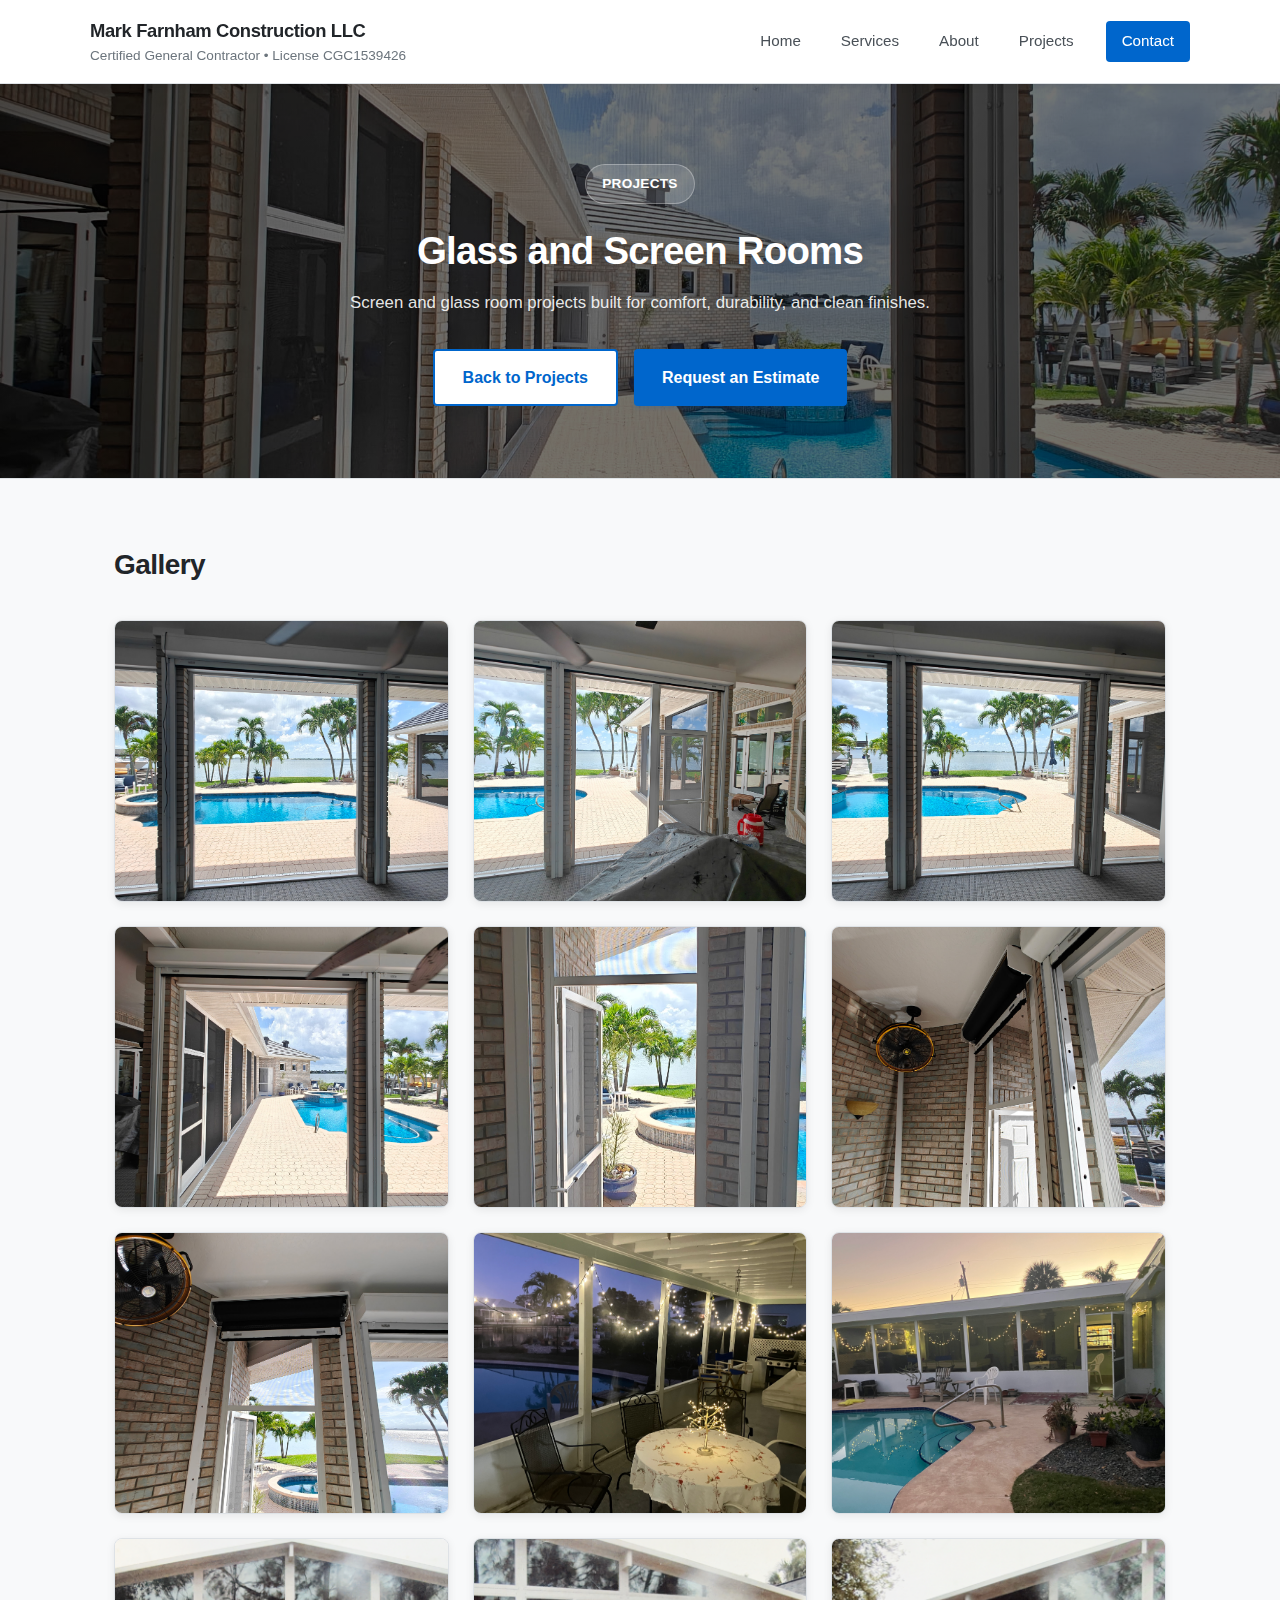
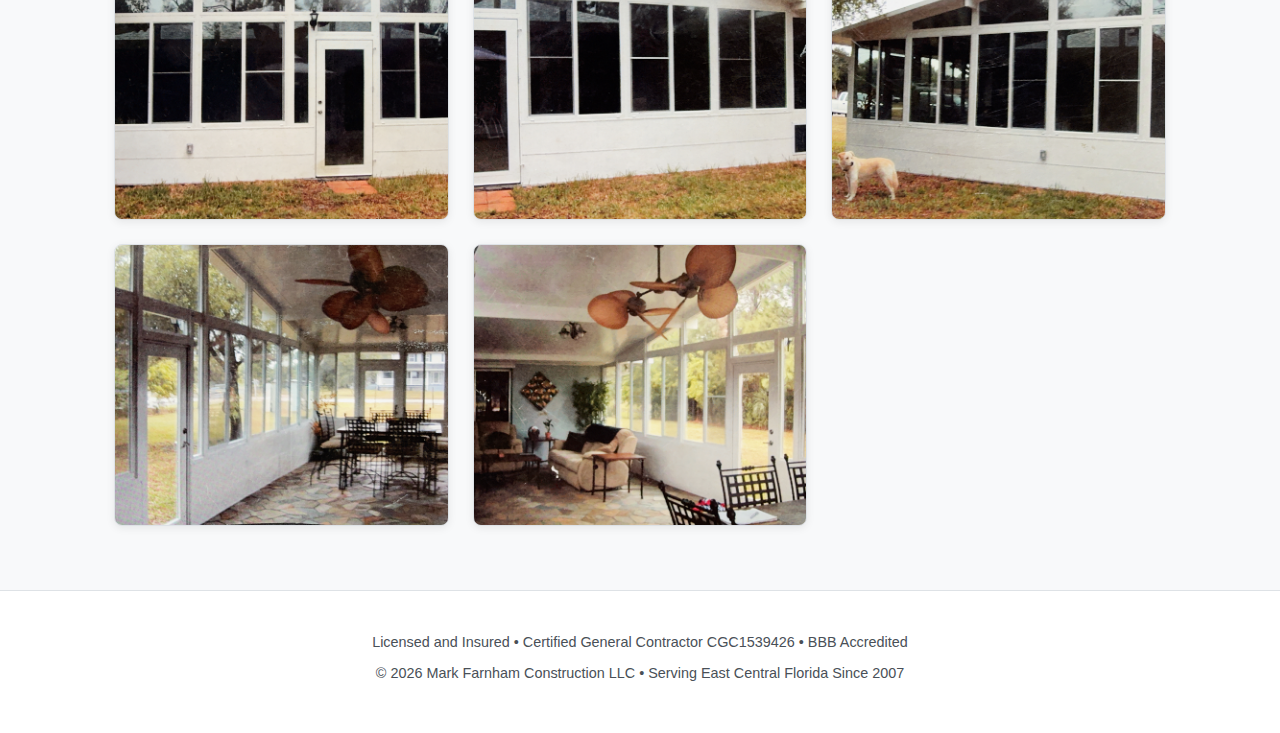
<file: projects_screen_rooms.html>
<!DOCTYPE html>
<html lang="en">
<head>
  <!-- Favicon -->
  <link rel="icon" type="image/png" sizes="32x32" href="/favicon-32x32.png">
  <link rel="icon" type="image/png" sizes="16x16" href="/favicon-16x16.png">
  <link rel="apple-touch-icon" href="/apple-touch-icon.png">
  <link rel="shortcut icon" href="/favicon.ico">
  
  <meta charset="UTF-8" />
  <meta name="viewport" content="width=device-width, initial-scale=1.0" />

  <title>Glass and Screen Rooms | Projects</title>

  <meta name="description" content="Glass and screen room project photos by Mark Farnham Construction LLC." />

  <link rel="canonical" href="https://YOURDOMAIN.com/projects_screen_rooms.html">

  <meta property="og:type" content="website">
  <meta property="og:title" content="Glass and Screen Rooms | Projects | Mark Farnham Construction LLC">
  <meta property="og:description" content="Glass and screen room project photos built for comfort, durability, and clean finishes.">
  <meta property="og:url" content="https://YOURDOMAIN.com/projects_screen_rooms.html">

  <meta name="twitter:card" content="summary">
  <meta name="twitter:title" content="Glass and Screen Rooms | Projects">
  <meta name="twitter:description" content="Project photos of glass and screen rooms built for comfort, durability, and clean finishes.">


  <link rel="stylesheet" href="styles.css" />
</head>

<body>

  <a class="skip-link" href="#main">Skip to content</a>

  <header class="site-header">
    <div class="container header-content">

      <div class="brand">
        <h1>Mark Farnham Construction LLC</h1>
        <p class="license">Certified General Contractor • License CGC1539426</p>
      </div>

      <nav class="nav">

        <button class="menu-toggle" aria-label="Toggle menu" aria-expanded="false">
          <span></span>
          <span></span>
          <span></span>
        </button>

        <div class="nav-links">
          <a href="index.html">Home</a>
          <a href="services.html">Services</a>
          <a href="about.html">About</a>
          <a href="projects.html">Projects</a>
          <a href="contact.html" class="cta">Contact</a>
        </div>

      </nav>

    </div>
  </header>


  <main id="main">

    <section class="hero hero-screenrooms">
      <div class="container">
        <div class="hero-badge">Projects</div>
        <h2>Glass and Screen Rooms</h2>
        <p>
          Screen and glass room projects built for comfort, durability, and clean finishes.
        </p>

        <div class="hero-cta-group">
          <a href="projects.html" class="button button-secondary">Back to Projects</a>
          <a href="contact.html" class="button button-primary">Request an Estimate</a>
        </div>
      </div>
    </section>


    <section class="section">
      <div class="container">

        <h3>Gallery</h3>

        <div class="projects-grid">

          
          <figure class="project-card">
            <a href="assets/screen_rooms/screen_room_6.jpg" target="_blank">
              <img src="assets/screen_rooms/screen_room_6.jpg" alt="Glass or screen room project photo 6" loading="lazy">
            </a>
          </figure>

          <figure class="project-card">
            <a href="assets/screen_rooms/screen_room_7.jpg" target="_blank">
              <img src="assets/screen_rooms/screen_room_7.jpg" alt="Glass or screen room project photo 7" loading="lazy">
            </a>
          </figure>

          <figure class="project-card">
            <a href="assets/screen_rooms/screen_room_8.jpg" target="_blank">
              <img src="assets/screen_rooms/screen_room_8.jpg" alt="Glass or screen room project photo 8" loading="lazy">
            </a>
          </figure>

          <figure class="project-card">
            <a href="assets/screen_rooms/screen_room_9.jpg" target="_blank">
              <img src="assets/screen_rooms/screen_room_9.jpg" alt="Glass or screen room project photo 9" loading="lazy">
            </a>
          </figure>

          <figure class="project-card">
            <a href="assets/screen_rooms/screen_room_3.jpg" target="_blank">
              <img src="assets/screen_rooms/screen_room_3.jpg" alt="Glass or screen room project photo 3" loading="lazy">
            </a>
          </figure>

          <figure class="project-card">
            <a href="assets/screen_rooms/screen_room_4.jpg" target="_blank">
              <img src="assets/screen_rooms/screen_room_4.jpg" alt="Glass or screen room project photo 4" loading="lazy">
            </a>
          </figure>

          <figure class="project-card">
            <a href="assets/screen_rooms/screen_room_5.jpg" target="_blank">
              <img src="assets/screen_rooms/screen_room_5.jpg" alt="Glass or screen room project photo 5" loading="lazy">
            </a>
          </figure>

           <figure class="project-card">
            <a href="assets/screen_rooms/screen_room_1.jpg" target="_blank">
              <img src="assets/screen_rooms/screen_room_1.jpg" alt="Glass or screen room project photo 1" loading="lazy">
            </a>
          </figure>

          <figure class="project-card">
            <a href="assets/screen_rooms/screen_room_2.jpg" target="_blank">
              <img src="assets/screen_rooms/screen_room_2.jpg" alt="Glass or screen room project photo 2" loading="lazy">
            </a>
          </figure>

          <figure class="project-card">
            <a href="assets/screen_rooms/screen_room_10.jpg" target="_blank">
              <img src="assets/screen_rooms/screen_room_10.jpg" alt="Glass or screen room project photo 10" loading="lazy">
            </a>
          </figure>

          <figure class="project-card">
            <a href="assets/screen_rooms/screen_room_11.jpg" target="_blank">
              <img src="assets/screen_rooms/screen_room_11.jpg" alt="Glass or screen room project photo 11" loading="lazy">
            </a>
          </figure>

          <figure class="project-card">
            <a href="assets/screen_rooms/screen_room_12.jpg" target="_blank">
              <img src="assets/screen_rooms/screen_room_12.jpg" alt="Glass or screen room project photo 12" loading="lazy">
            </a>
          </figure>

          <figure class="project-card">
            <a href="assets/screen_rooms/screen_room_13.jpg" target="_blank">
              <img src="assets/screen_rooms/screen_room_13.jpg" alt="Glass or screen room project photo 13" loading="lazy">
            </a>
          </figure>

          <figure class="project-card">
            <a href="assets/screen_rooms/screen_room_14.jpg" target="_blank">
              <img src="assets/screen_rooms/screen_room_14.jpg" alt="Glass or screen room project photo 14" loading="lazy">
            </a>
          </figure>

        </div>

      </div>
    </section>

  </main>


  <footer class="site-footer">
    <div class="container">
      <p>
        Licensed and Insured • Certified General Contractor CGC1539426 • BBB Accredited
      </p>
      <p>
        © 2026 Mark Farnham Construction LLC • Serving East Central Florida Since 2007
      </p>
    </div>
  </footer>


  <script>
    const menuToggle = document.querySelector(".menu-toggle");
    const navLinks = document.querySelector(".nav-links");

    menuToggle.addEventListener("click", () => {
      const isOpen = navLinks.classList.toggle("active");
      menuToggle.classList.toggle("active");
      menuToggle.setAttribute("aria-expanded", isOpen);
    });
  </script>

</body>
</html>
</file>
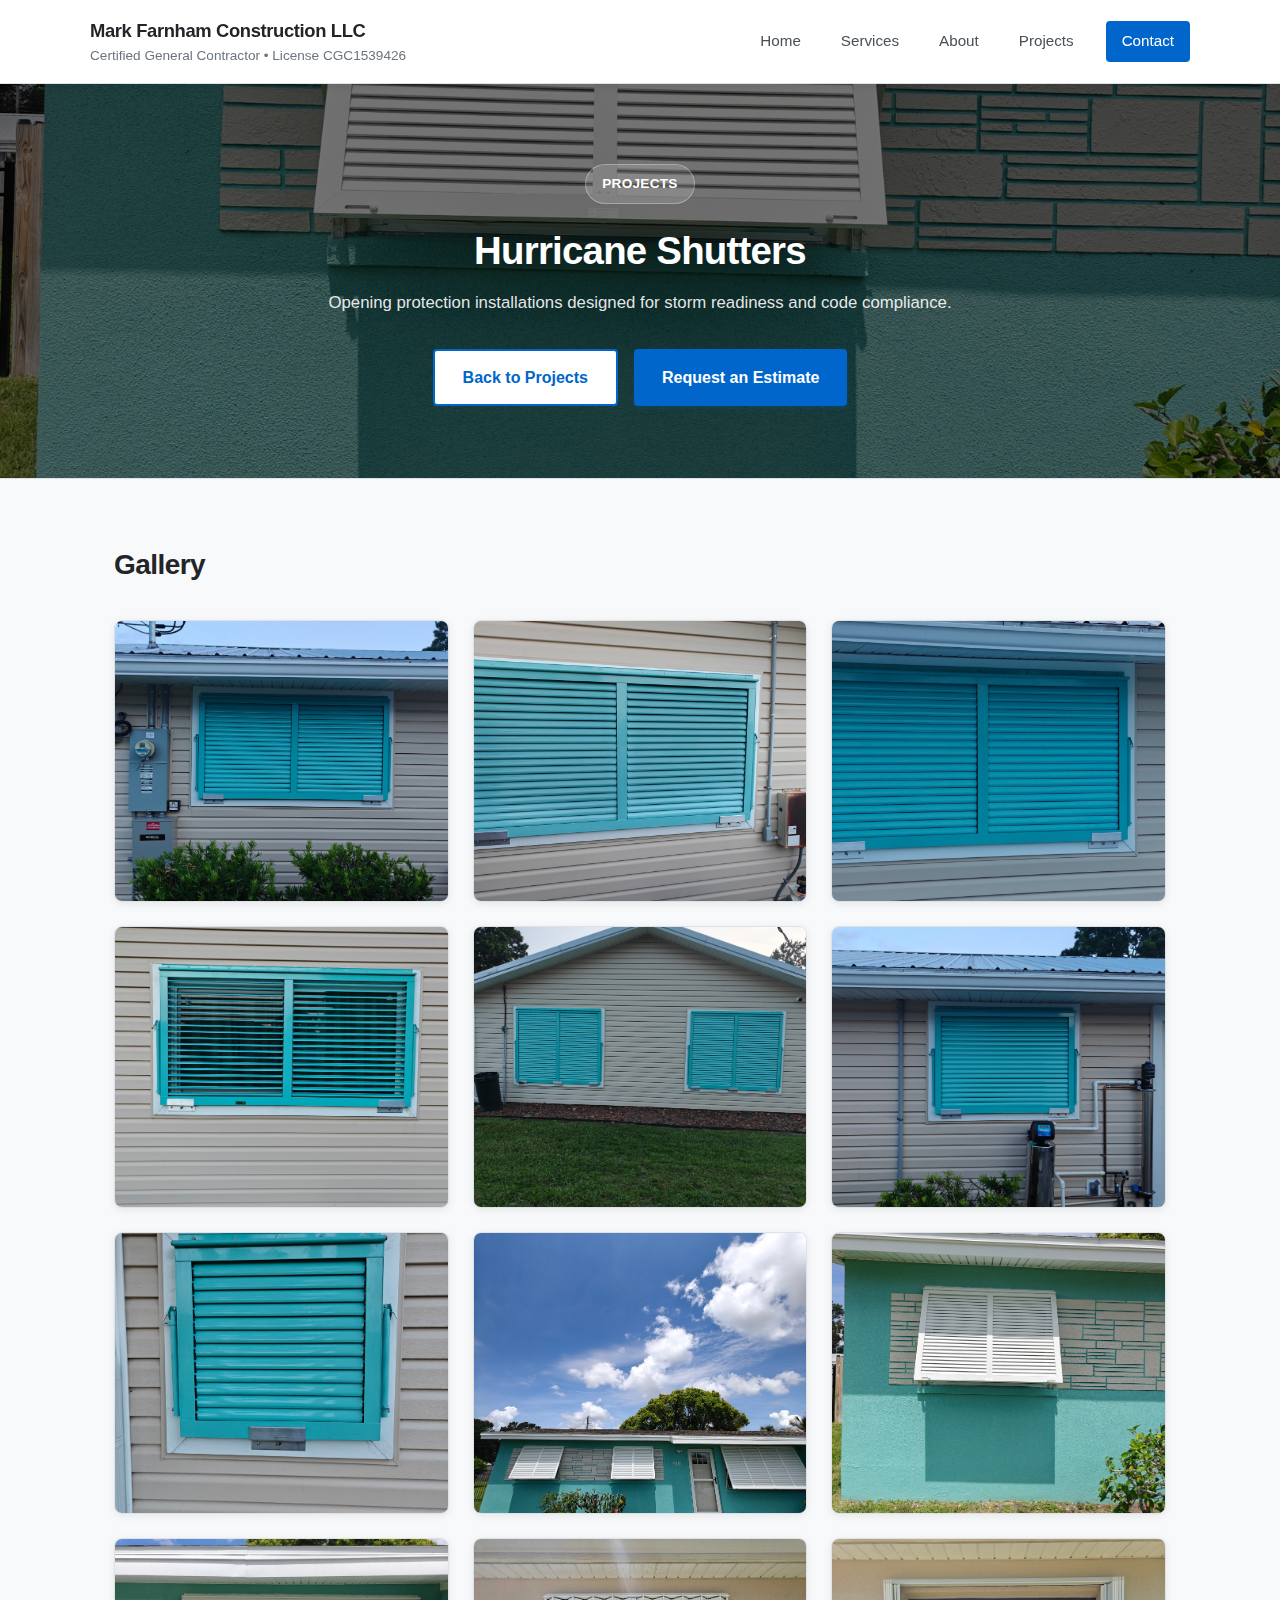
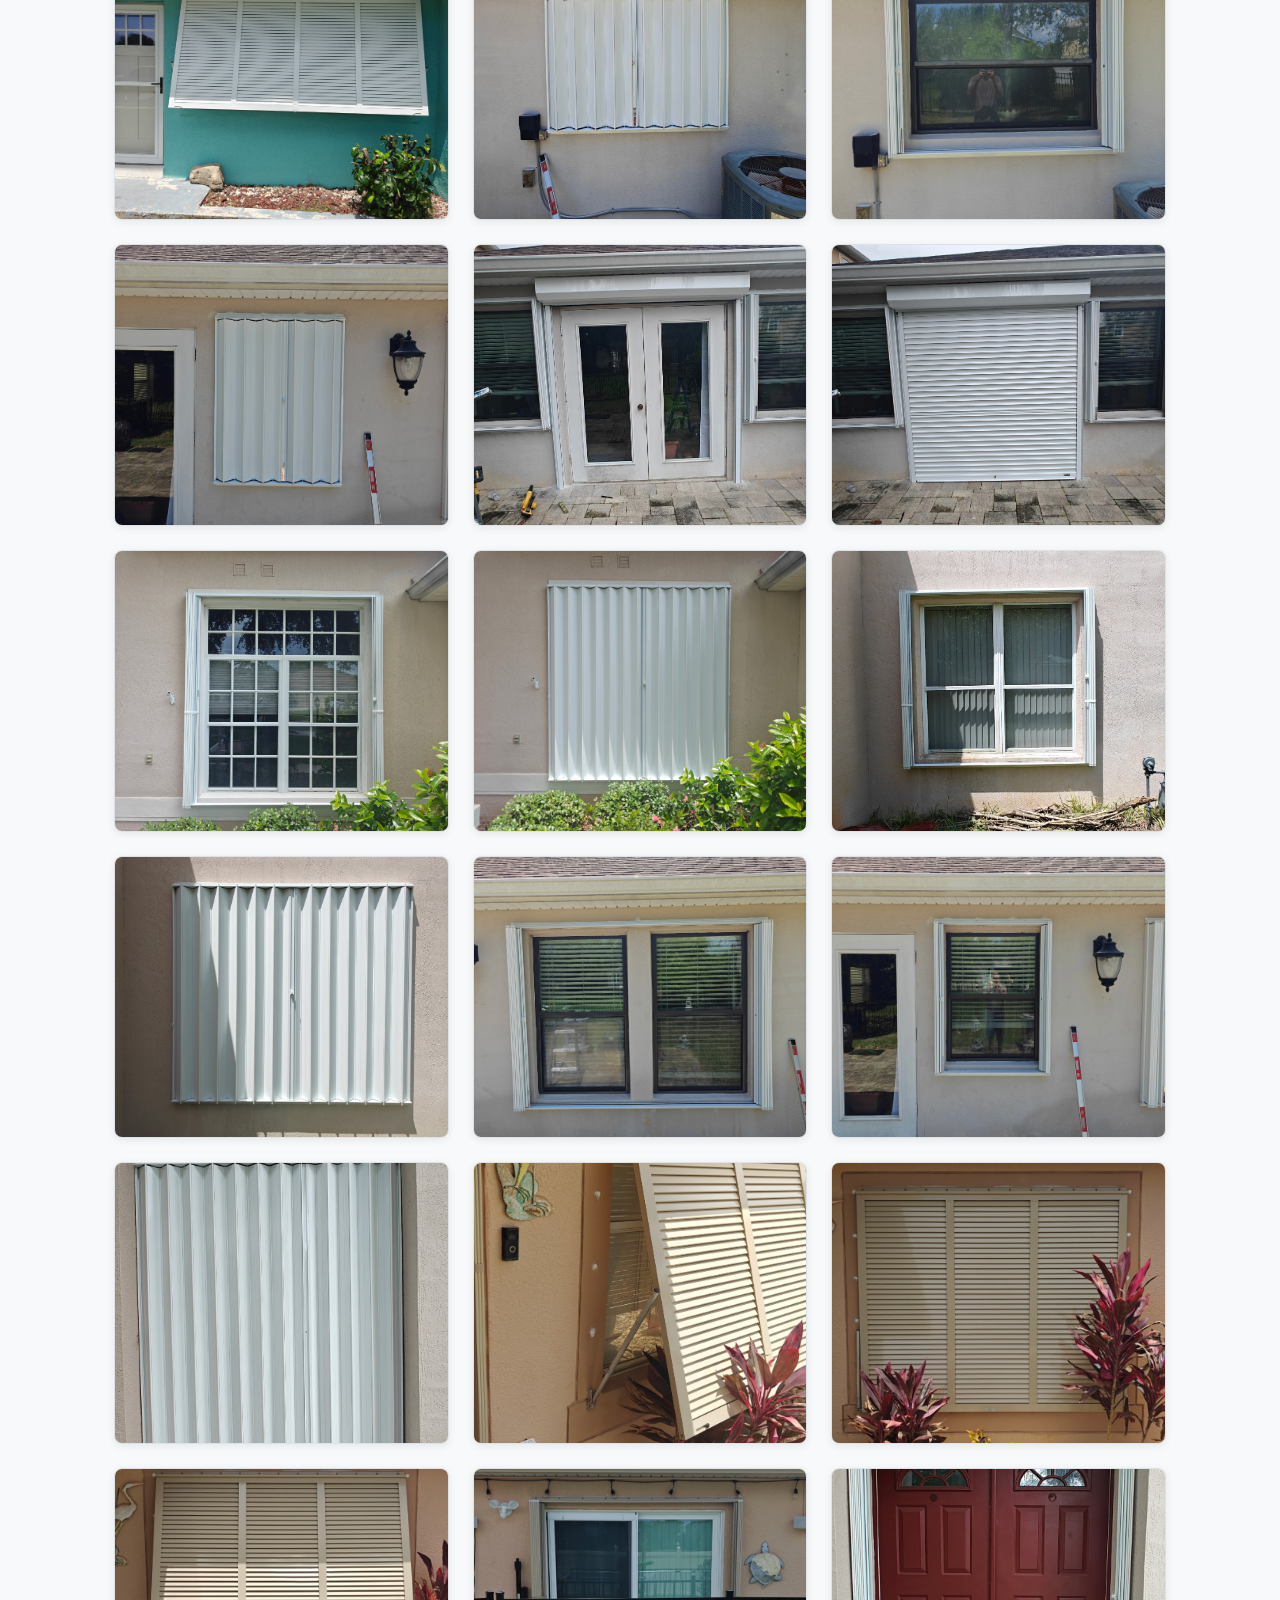
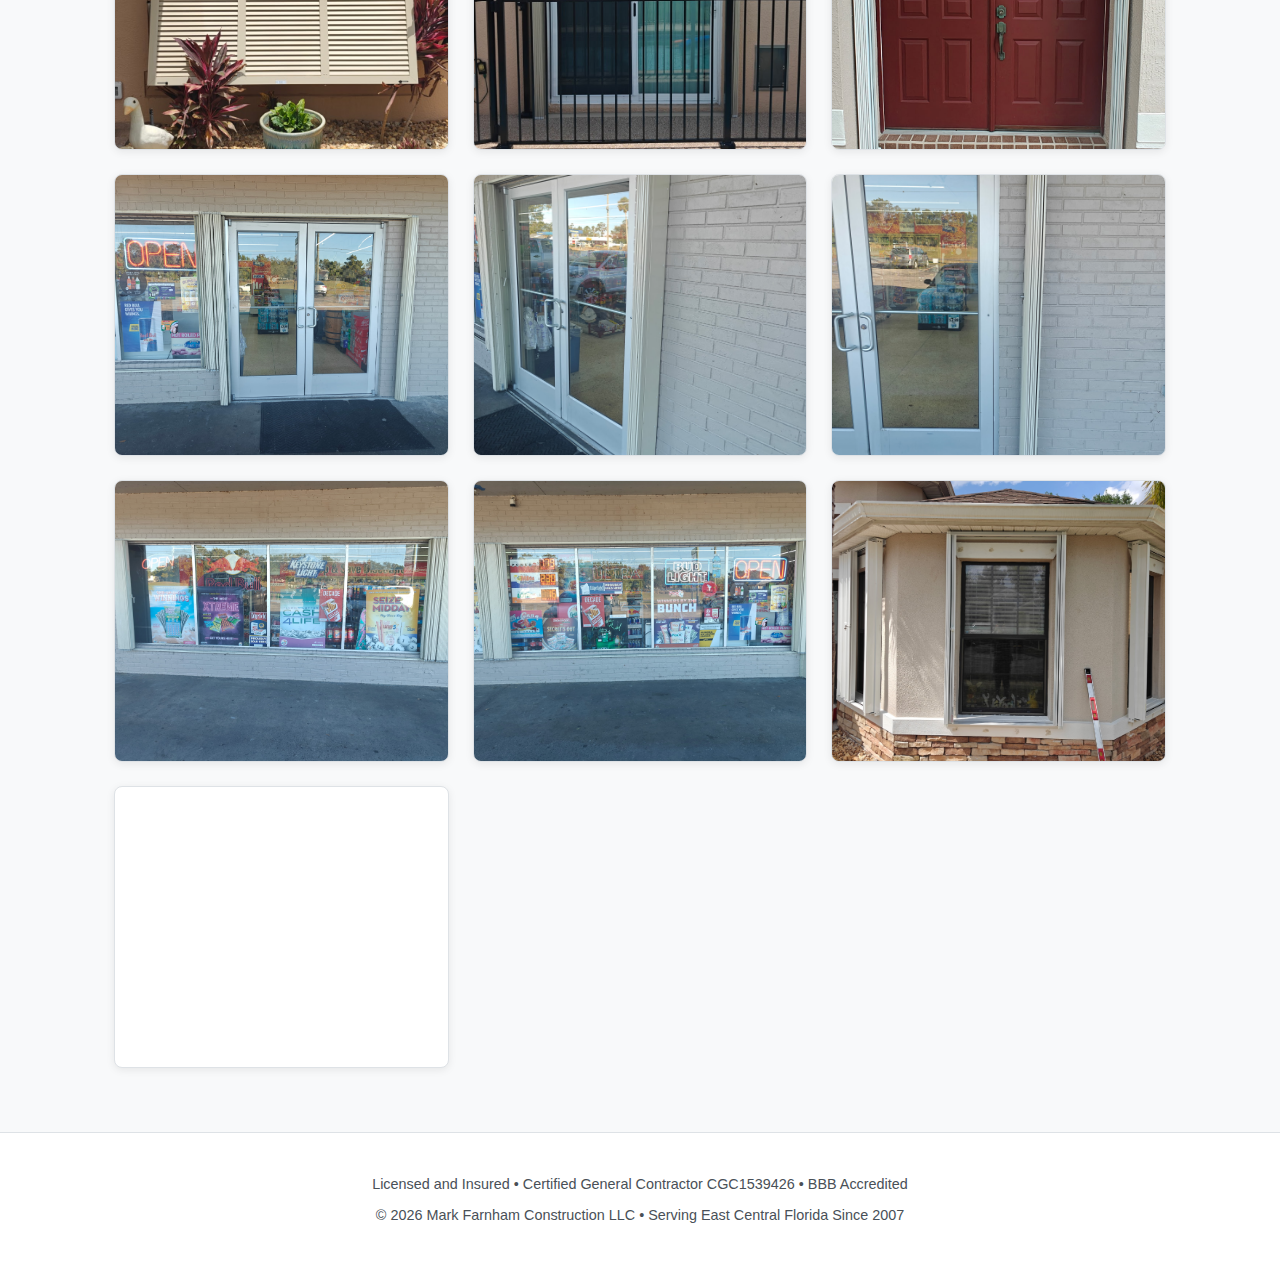
<file: projects_shutters.html>
<!DOCTYPE html>
<html lang="en">
<head>
  <!-- Favicon -->
  <link rel="icon" type="image/png" sizes="32x32" href="/favicon-32x32.png">
  <link rel="icon" type="image/png" sizes="16x16" href="/favicon-16x16.png">
  <link rel="apple-touch-icon" href="/apple-touch-icon.png">
  <link rel="shortcut icon" href="/favicon.ico">
  
  <meta charset="UTF-8" />
  <meta name="viewport" content="width=device-width, initial-scale=1.0" />

  <title>Hurricane Shutters | Projects</title>

  <meta name="description" content="Hurricane shutter project photos by Mark Farnham Construction LLC." />

  <link rel="canonical" href="https://YOURDOMAIN.com/projects_shutters.html">

  <meta property="og:type" content="website">
  <meta property="og:title" content="Hurricane Shutters | Projects | Mark Farnham Construction LLC">
  <meta property="og:description" content="Hurricane shutter installation project photos focused on storm readiness and code compliance.">
  <meta property="og:url" content="https://YOURDOMAIN.com/projects_shutters.html">

  <meta name="twitter:card" content="summary">
  <meta name="twitter:title" content="Hurricane Shutters | Projects">
  <meta name="twitter:description" content="Project photos of hurricane shutter installations built for storm readiness and code compliance.">


  <link rel="stylesheet" href="styles.css" />
</head>

<body>

  <a class="skip-link" href="#main">Skip to content</a>

  <header class="site-header">
    <div class="container header-content">

      <div class="brand">
        <h1>Mark Farnham Construction LLC</h1>
        <p class="license">Certified General Contractor • License CGC1539426</p>
      </div>

      <nav class="nav">

        <button class="menu-toggle" aria-label="Toggle menu" aria-expanded="false">
          <span></span>
          <span></span>
          <span></span>
        </button>

        <div class="nav-links">
          <a href="index.html">Home</a>
          <a href="services.html">Services</a>
          <a href="about.html">About</a>
          <a href="projects.html">Projects</a>
          <a href="contact.html" class="cta">Contact</a>
        </div>

      </nav>

    </div>
  </header>


  <main id="main">

    <section class="hero hero-shutters">
      <div class="container">
        <div class="hero-badge">Projects</div>
        <h2>Hurricane Shutters</h2>
        <p>
          Opening protection installations designed for storm readiness and code compliance.
        </p>

        <div class="hero-cta-group">
          <a href="projects.html" class="button button-secondary">Back to Projects</a>
          <a href="contact.html" class="button button-primary">Request an Estimate</a>
        </div>
      </div>
    </section>


    <section class="section">
      <div class="container">

        <h3>Gallery</h3>

        <div class="projects-grid">

                    <figure class="project-card">
            <a href="assets/shutters/shutters_9.jpg" target="_blank">
              <img src="assets/shutters/shutters_9.jpg" alt="Hurricane shutters project photo 9" loading="lazy">
            </a>
          </figure>

          <figure class="project-card">
            <a href="assets/shutters/shutters_10.jpg" target="_blank">
              <img src="assets/shutters/shutters_10.jpg" alt="Hurricane shutters project photo 10" loading="lazy">
            </a>
          </figure>

          <figure class="project-card">
            <a href="assets/shutters/shutters_11.jpg" target="_blank">
              <img src="assets/shutters/shutters_11.jpg" alt="Hurricane shutters project photo 11" loading="lazy">
            </a>
          </figure>

          <figure class="project-card">
            <a href="assets/shutters/shutters_12.jpg" target="_blank">
              <img src="assets/shutters/shutters_12.jpg" alt="Hurricane shutters project photo 12" loading="lazy">
            </a>
          </figure>

          <figure class="project-card">
            <a href="assets/shutters/shutters_13.jpg" target="_blank">
              <img src="assets/shutters/shutters_13.jpg" alt="Hurricane shutters project photo 13" loading="lazy">
            </a>
          </figure>

          <figure class="project-card">
            <a href="assets/shutters/shutters_14.jpg" target="_blank">
              <img src="assets/shutters/shutters_14.jpg" alt="Hurricane shutters project photo 14" loading="lazy">
            </a>
          </figure>

          <figure class="project-card">
            <a href="assets/shutters/shutters_15.jpg" target="_blank">
              <img src="assets/shutters/shutters_15.jpg" alt="Hurricane shutters project photo 15" loading="lazy">
            </a>
          </figure>

          <figure class="project-card">
            <a href="assets/shutters/shutters_16.jpg" target="_blank">
              <img src="assets/shutters/shutters_16.jpg" alt="Hurricane shutters project photo 16" loading="lazy">
            </a>
          </figure>

          <figure class="project-card">
            <a href="assets/shutters/shutters_17.jpg" target="_blank">
              <img src="assets/shutters/shutters_17.jpg" alt="Hurricane shutters project photo 17" loading="lazy">
            </a>
          </figure>

          <figure class="project-card">
            <a href="assets/shutters/shutters_18.jpg" target="_blank">
              <img src="assets/shutters/shutters_18.jpg" alt="Hurricane shutters project photo 18" loading="lazy">
            </a>
          </figure>

          <figure class="project-card">
            <a href="assets/shutters/shutters_19.jpg" target="_blank">
              <img src="assets/shutters/shutters_19.jpg" alt="Hurricane shutters project photo 19" loading="lazy">
            </a>
          </figure>

          <figure class="project-card">
            <a href="assets/shutters/shutters_20.jpg" target="_blank">
              <img src="assets/shutters/shutters_20.jpg" alt="Hurricane shutters project photo 20" loading="lazy">
            </a>
          </figure>

          <figure class="project-card">
            <a href="assets/shutters/shutters_21.jpg" target="_blank">
              <img src="assets/shutters/shutters_21.jpg" alt="Hurricane shutters project photo 21" loading="lazy">
            </a>
          </figure>

          <figure class="project-card">
            <a href="assets/shutters/shutters_22.jpg" target="_blank">
              <img src="assets/shutters/shutters_22.jpg" alt="Hurricane shutters project photo 22" loading="lazy">
            </a>
          </figure>

          <figure class="project-card">
            <a href="assets/shutters/shutters_23.jpg" target="_blank">
              <img src="assets/shutters/shutters_23.jpg" alt="Hurricane shutters project photo 23" loading="lazy">
            </a>
          </figure>

          <figure class="project-card">
            <a href="assets/shutters/shutters_24.jpg" target="_blank">
              <img src="assets/shutters/shutters_24.jpg" alt="Hurricane shutters project photo 24" loading="lazy">
            </a>
          </figure>

          <figure class="project-card">
            <a href="assets/shutters/shutters_25.jpg" target="_blank">
              <img src="assets/shutters/shutters_25.jpg" alt="Hurricane shutters project photo 25" loading="lazy">
            </a>
          </figure>

          <figure class="project-card">
            <a href="assets/shutters/shutters_26.jpg" target="_blank">
              <img src="assets/shutters/shutters_26.jpg" alt="Hurricane shutters project photo 26" loading="lazy">
            </a>
          </figure>

          <figure class="project-card">
            <a href="assets/shutters/shutters_27.jpg" target="_blank">
              <img src="assets/shutters/shutters_27.jpg" alt="Hurricane shutters project photo 27" loading="lazy">
            </a>
          </figure>

          <figure class="project-card">
            <a href="assets/shutters/shutters_28.jpg" target="_blank">
              <img src="assets/shutters/shutters_28.jpg" alt="Hurricane shutters project photo 28" loading="lazy">
            </a>
          </figure>

          <figure class="project-card">
            <a href="assets/shutters/shutters_29.jpg" target="_blank">
              <img src="assets/shutters/shutters_29.jpg" alt="Hurricane shutters project photo 29" loading="lazy">
            </a>
          </figure>

          <figure class="project-card">
            <a href="assets/shutters/shutters_30.jpg" target="_blank">
              <img src="assets/shutters/shutters_30.jpg" alt="Hurricane shutters project photo 30" loading="lazy">
            </a>
          </figure>

          <figure class="project-card">
            <a href="assets/shutters/shutters_31.jpg" target="_blank">
              <img src="assets/shutters/shutters_31.jpg" alt="Hurricane shutters project photo 31" loading="lazy">
            </a>
          </figure>

          <figure class="project-card">
            <a href="assets/shutters/shutters_32.jpg" target="_blank">
              <img src="assets/shutters/shutters_32.jpg" alt="Hurricane shutters project photo 32" loading="lazy">
            </a>
          </figure>

          <figure class="project-card">
            <a href="assets/shutters/shutters_33.jpg" target="_blank">
              <img src="assets/shutters/shutters_33.jpg" alt="Hurricane shutters project photo 33" loading="lazy">
            </a>
          </figure>

          <figure class="project-card">
            <a href="assets/shutters/shutters_34.jpg" target="_blank">
              <img src="assets/shutters/shutters_34.jpg" alt="Hurricane shutters project photo 34" loading="lazy">
            </a>
          </figure>

                    <figure class="project-card">
            <a href="assets/shutters/shutters_1.jpg" target="_blank">
              <img src="assets/shutters/shutters_1.jpg" alt="Hurricane shutters project photo 1" loading="lazy">
            </a>
          </figure>

          <figure class="project-card">
            <a href="assets/shutters/shutters_2.jpg" target="_blank">
              <img src="assets/shutters/shutters_2.jpg" alt="Hurricane shutters project photo 2" loading="lazy">
            </a>
          </figure>

          <figure class="project-card">
            <a href="assets/shutters/shutters_3.jpg" target="_blank">
              <img src="assets/shutters/shutters_3.jpg" alt="Hurricane shutters project photo 3" loading="lazy">
            </a>
          </figure>

          <figure class="project-card">
            <a href="assets/shutters/shutters_4.jpg" target="_blank">
              <img src="assets/shutters/shutters_4.jpg" alt="Hurricane shutters project photo 4" loading="lazy">
            </a>
          </figure>

          <figure class="project-card">
            <a href="assets/shutters/shutters_5.jpg" target="_blank">
              <img src="assets/shutters/shutters_5.jpg" alt="Hurricane shutters project photo 5" loading="lazy">
            </a>
          </figure>

          <figure class="project-card">
            <a href="assets/shutters/shutters_6.jpg" target="_blank">
              <img src="assets/shutters/shutters_6.jpg" alt="Hurricane shutters project photo 6" loading="lazy">
            </a>
          </figure>

          <figure class="project-card">
            <a href="assets/shutters/shutters_7.jpg" target="_blank">
              <img src="assets/shutters/shutters_7.jpg" alt="Hurricane shutters project photo 7" loading="lazy">
            </a>
          </figure>

          <figure class="project-card">
            <a href="assets/shutters/shutters_8.jpg" target="_blank">
              <img src="assets/shutters/shutters_8.jpg" alt="Hurricane shutters project photo 8" loading="lazy">
            </a>
          </figure>

        </div>

      </div>
    </section>

  </main>


  <footer class="site-footer">
    <div class="container">
      <p>
        Licensed and Insured • Certified General Contractor CGC1539426 • BBB Accredited
      </p>
      <p>
        © 2026 Mark Farnham Construction LLC • Serving East Central Florida Since 2007
      </p>
    </div>
  </footer>


  <script>
    const menuToggle = document.querySelector(".menu-toggle");
    const navLinks = document.querySelector(".nav-links");

    menuToggle.addEventListener("click", () => {
      const isOpen = navLinks.classList.toggle("active");
      menuToggle.classList.toggle("active");
      menuToggle.setAttribute("aria-expanded", isOpen);
    });
  </script>

</body>
</html>
</file>
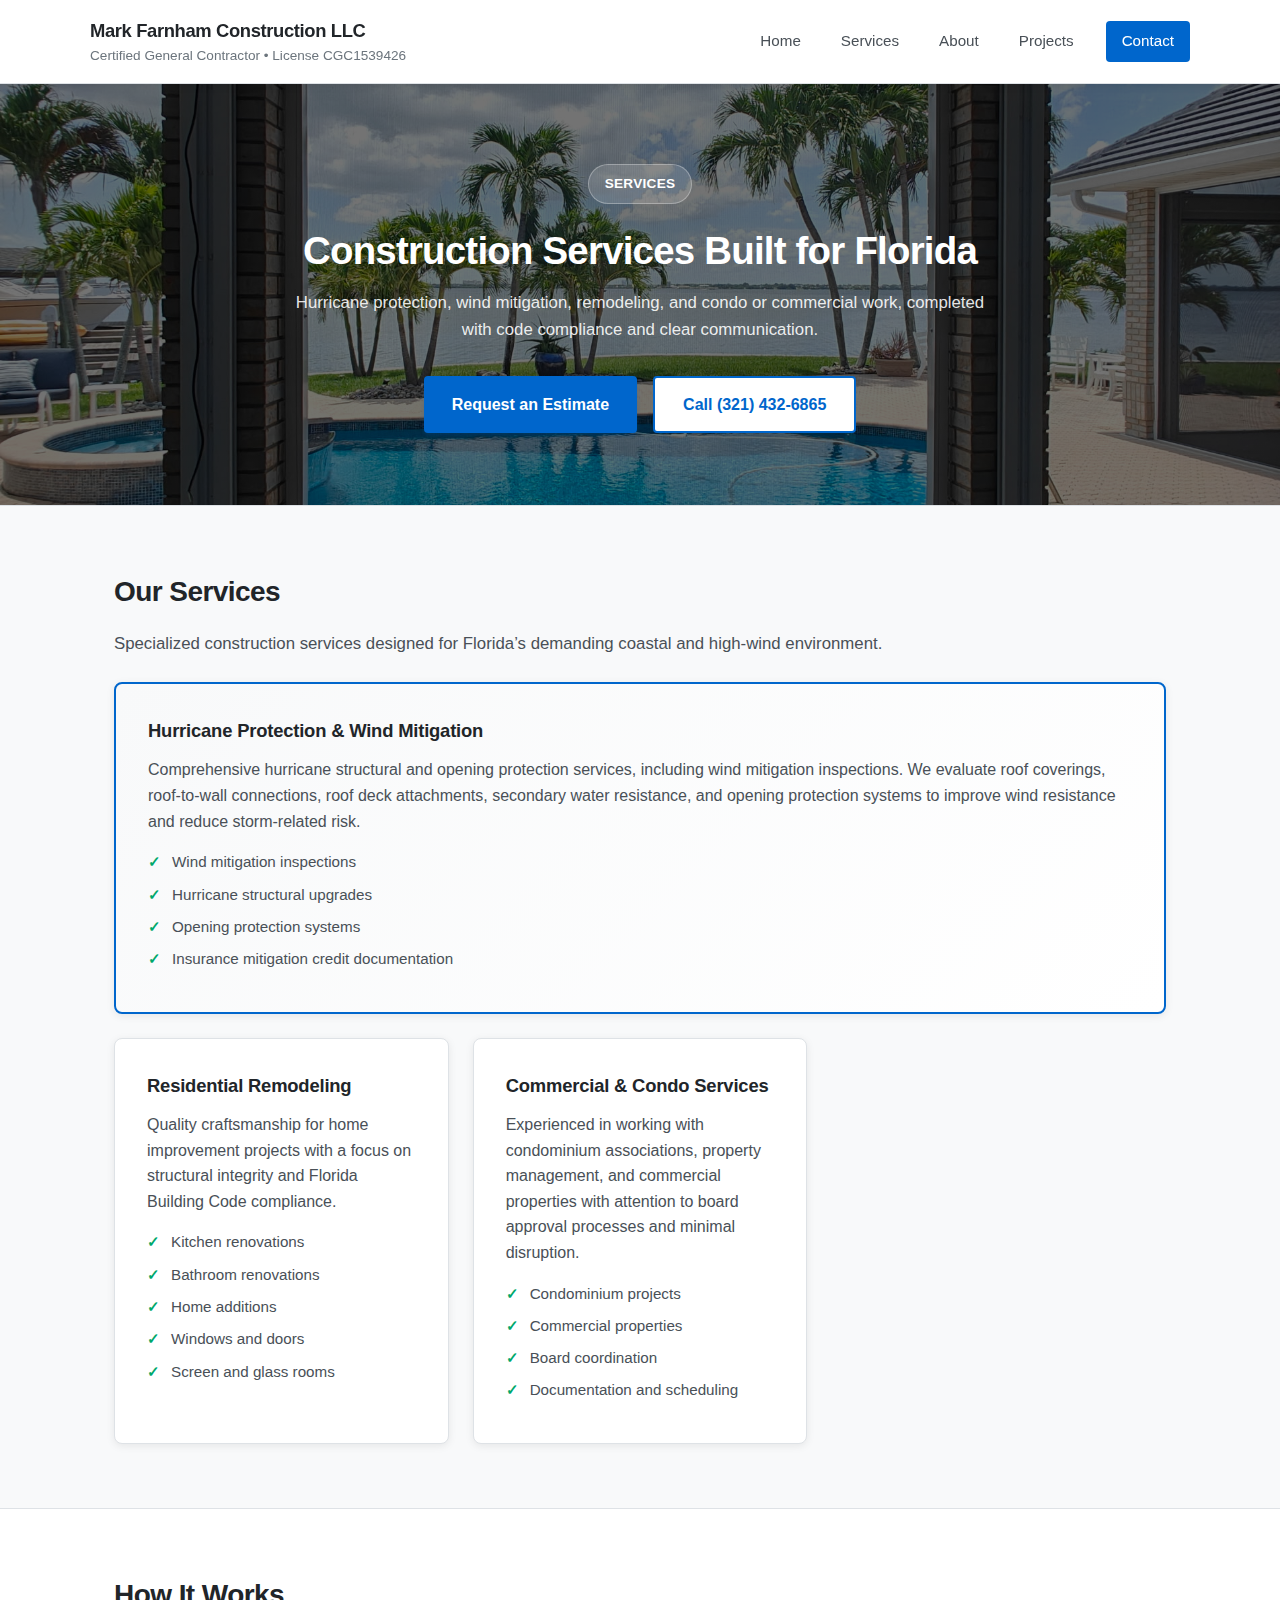
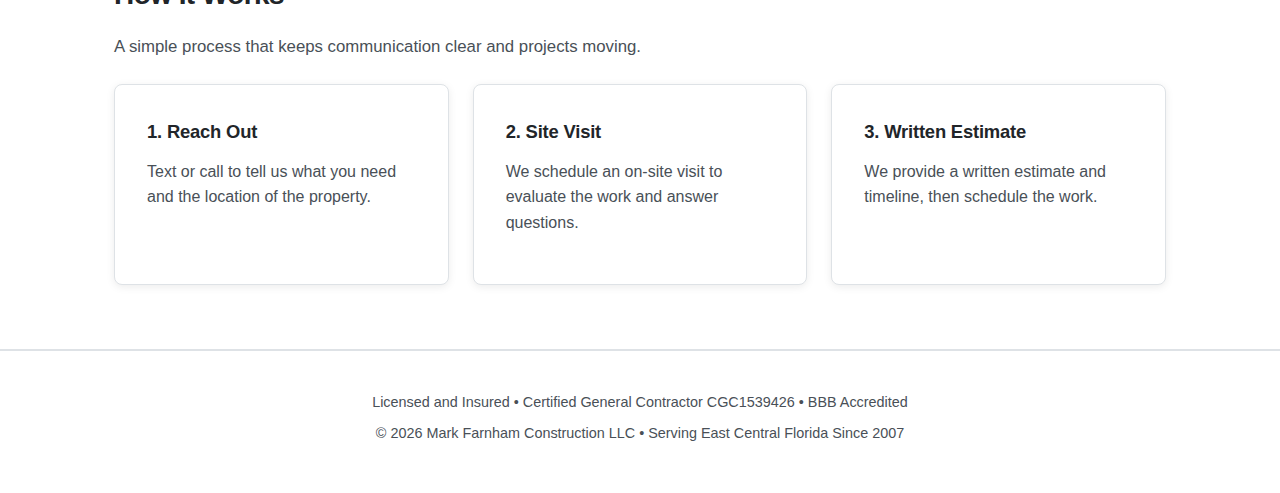
<file: services.html>
<!DOCTYPE html>
<html lang="en">
<head>
  <!-- Favicon -->
  <link rel="icon" type="image/png" sizes="32x32" href="/favicon-32x32.png">
  <link rel="icon" type="image/png" sizes="16x16" href="/favicon-16x16.png">
  <link rel="apple-touch-icon" href="/apple-touch-icon.png">
  <link rel="shortcut icon" href="/favicon.ico">
  
  <meta charset="UTF-8" />
  <meta name="viewport" content="width=device-width, initial-scale=1.0" />

  <title>Services | Mark Farnham Construction LLC</title>

  <meta name="description" content="Hurricane protection, wind mitigation, remodeling, and condo or commercial construction services serving East Central Florida." />

  <link rel="canonical" href="https://YOURDOMAIN.com/services.html">

  <meta property="og:type" content="website">
  <meta property="og:title" content="Services | Mark Farnham Construction LLC">
  <meta property="og:description" content="Hurricane protection, wind mitigation, remodeling, and condo or commercial work completed with Florida Building Code compliance and clear communication.">
  <meta property="og:url" content="https://YOURDOMAIN.com/services.html">

  <meta name="twitter:card" content="summary">
  <meta name="twitter:title" content="Services | Mark Farnham Construction LLC">
  <meta name="twitter:description" content="Hurricane protection, wind mitigation, remodeling, and condo or commercial work in East Central Florida.">


  <link rel="stylesheet" href="styles.css" />
</head>

<body>

  <a class="skip-link" href="#main">Skip to content</a>

  <header class="site-header">
    <div class="container header-content">

      <div class="brand">
        <h1>Mark Farnham Construction LLC</h1>
        <p class="license">Certified General Contractor • License CGC1539426</p>
      </div>

      <nav class="nav">

        <button class="menu-toggle" aria-label="Toggle menu" aria-expanded="false">
          <span></span>
          <span></span>
          <span></span>
        </button>

        <div class="nav-links">
          <a href="index.html">Home</a>
          <a href="services.html">Services</a>
          <a href="about.html">About</a>
          <a href="projects.html">Projects</a>
          <a href="contact.html" class="cta">Contact</a>
        </div>

      </nav>

    </div>
  </header>


  <main id="main">

    <section class="hero hero-services">
      <div class="container">
        <div class="hero-badge">Services</div>
        <h2>Construction Services Built for Florida</h2>
        <p>
          Hurricane protection, wind mitigation, remodeling, and condo or commercial work,
          completed with code compliance and clear communication.
        </p>

        <div class="hero-cta-group">
          <a href="contact.html" class="button button-primary">Request an Estimate</a>
          <a href="tel:+13214326865" class="button button-secondary">Call (321) 432-6865</a>
        </div>
      </div>
    </section>


    <section class="section">
      <div class="container">

        <h3>Our Services</h3>

        <p class="section-intro">
          Specialized construction services designed for Florida’s demanding coastal and high-wind environment.
        </p>

        <div class="services-grid">

          <div class="card card-featured">
            <h4>Hurricane Protection & Wind Mitigation</h4>

            <p>
              Comprehensive hurricane structural and opening protection services, including wind mitigation inspections.
              We evaluate roof coverings, roof-to-wall connections, roof deck attachments, secondary water resistance,
              and opening protection systems to improve wind resistance and reduce storm-related risk.
            </p>

            <ul class="card-list">
              <li>Wind mitigation inspections</li>
              <li>Hurricane structural upgrades</li>
              <li>Opening protection systems</li>
              <li>Insurance mitigation credit documentation</li>
            </ul>
          </div>


          <div class="card">
            <h4>Residential Remodeling</h4>

            <p>
              Quality craftsmanship for home improvement projects with a focus on structural integrity and Florida Building Code compliance.
            </p>

            <ul class="card-list">
              <li>Kitchen renovations</li>
              <li>Bathroom renovations</li>
              <li>Home additions</li>
              <li>Windows and doors</li>
              <li>Screen and glass rooms</li>
            </ul>
          </div>


          <div class="card">
            <h4>Commercial & Condo Services</h4>

            <p>
              Experienced in working with condominium associations, property management, and commercial properties
              with attention to board approval processes and minimal disruption.
            </p>

            <ul class="card-list">
              <li>Condominium projects</li>
              <li>Commercial properties</li>
              <li>Board coordination</li>
              <li>Documentation and scheduling</li>
            </ul>
          </div>

        </div>

      </div>
    </section>


    <section class="section alt">
      <div class="container">
        <h3>How It Works</h3>

        <p class="section-intro">
          A simple process that keeps communication clear and projects moving.
        </p>

        <div class="services-grid">

          <div class="card">
            <h4>1. Reach Out</h4>
            <p>Text or call to tell us what you need and the location of the property.</p>
          </div>

          <div class="card">
            <h4>2. Site Visit</h4>
            <p>We schedule an on-site visit to evaluate the work and answer questions.</p>
          </div>

          <div class="card">
            <h4>3. Written Estimate</h4>
            <p>We provide a written estimate and timeline, then schedule the work.</p>
          </div>

        </div>

      </div>
    </section>

  </main>


  <footer class="site-footer">
    <div class="container">
      <p>
        Licensed and Insured • Certified General Contractor CGC1539426 • BBB Accredited
      </p>
      <p>
        © 2026 Mark Farnham Construction LLC • Serving East Central Florida Since 2007
      </p>
    </div>
  </footer>


  <script>
    const menuToggle = document.querySelector(".menu-toggle");
    const navLinks = document.querySelector(".nav-links");

    menuToggle.addEventListener("click", () => {
      const isOpen = navLinks.classList.toggle("active");
      menuToggle.classList.toggle("active");
      menuToggle.setAttribute("aria-expanded", isOpen);
    });
  </script>

</body>
</html>
</file>
<file: styles.css>
/* styles.css */

/* BASE RESET */
* {
  box-sizing: border-box;
  margin: 0;
  padding: 0;
}

:root {
  --bg: #f8f9fa;
  --panel: #ffffff;
  --panel-alt: #f1f3f5;
  --border: #dee2e6;
  --text: #212529;
  --text-muted: #495057;
  --text-light: #6c757d;
  
  --primary: #0066cc;
  --primary-dark: #004a99;
  --primary-light: #3385d6;
  --accent: #00a86b;
  
  --shadow: 0 2px 8px rgba(0, 0, 0, 0.08);
  --shadow-medium: 0 4px 16px rgba(0, 0, 0, 0.12);
  
  --radius: 8px;
  --radius-sm: 4px;
  
  --max: 1100px;
}

html {
  scroll-behavior: smooth;
}

body {
  font-family: -apple-system, BlinkMacSystemFont, 'Segoe UI', Roboto, Arial, sans-serif;
  line-height: 1.6;
  color: var(--text);
  background-color: var(--bg);
  overflow-x: hidden;
}

/* SELECTION */
::selection {
  background: rgba(0, 102, 204, 0.2);
}

/* LAYOUT */
.container {
  max-width: var(--max);
  margin: 0 auto;
  padding: 0 1.5rem;
}

/* SKIP LINK */
.skip-link {
  position: absolute;
  left: 12px;
  top: 12px;
  padding: 0.6rem 0.9rem;
  border-radius: var(--radius-sm);
  background: var(--primary);
  color: white;
  text-decoration: none;
  transform: translateY(-140%);
  transition: transform 0.2s ease;
  z-index: 9999;
}

.skip-link:focus {
  transform: translateY(0);
  outline: 2px solid var(--primary-dark);
  outline-offset: 2px;
}

/* HEADER */
.site-header {
  position: sticky;
  top: 0;
  z-index: 999;
  background: white;
  border-bottom: 1px solid var(--border);
  box-shadow: var(--shadow);
  transition: all 0.3s ease;
}

.site-header.scrolled {
  box-shadow: var(--shadow-medium);
}

.header-content {
  display: flex;
  justify-content: space-between;
  align-items: center;
  gap: 1rem;
  padding: 1rem 0;
}

.brand h1 {
  font-size: 1.15rem;
  letter-spacing: -0.02em;
  font-weight: 700;
  color: var(--text);
}

.license {
  font-size: 0.85rem;
  color: var(--text-light);
  font-weight: 500;
}

/* NAV */
.nav {
  position: relative;
}

.menu-toggle {
  display: none;
  flex-direction: column;
  gap: 5px;
  background: none;
  border: none;
  cursor: pointer;
  padding: 8px;
  z-index: 1000;
}

.menu-toggle span {
  width: 24px;
  height: 2px;
  background: var(--text);
  border-radius: 2px;
  transition: all 0.3s ease;
}

.menu-toggle.active span:nth-child(1) {
  transform: rotate(45deg) translate(6px, 6px);
}

.menu-toggle.active span:nth-child(2) {
  opacity: 0;
}

.menu-toggle.active span:nth-child(3) {
  transform: rotate(-45deg) translate(6px, -6px);
}

.nav-links {
  display: flex;
  align-items: center;
  gap: 0.5rem;
}

.nav-links a {
  position: relative;
  color: var(--text-muted);
  text-decoration: none;
  font-size: 0.95rem;
  padding: 0.5rem 1rem;
  border-radius: var(--radius-sm);
  transition: color 0.2s ease, background-color 0.2s ease;
  font-weight: 500;
}

.nav-links a:hover {
  color: var(--text);
  background: var(--panel-alt);
}

.nav-links .cta {
  color: white;
  background: var(--primary);
  margin-left: 0.5rem;
}

.nav-links .cta:hover {
  background: var(--primary-dark);
}

/* HERO */
.hero {
  position: relative;
  padding: 5rem 0 4.5rem;
  text-align: center;


  /* Background image + dark overlay */
  background-image:
    linear-gradient(
      rgba(0, 0, 0, 0.55),
      rgba(0, 0, 0, 0.55)
    ),
    url("assets/hero/hero-main.jpg");

  background-size: cover;
  background-position: center;
  background-repeat: no-repeat;

  color: white;
  border-bottom: 1px solid var(--border);
}

/* Page-specific hero images */

.hero-services {
  background-image:
    linear-gradient(rgba(0,0,0,.55), rgba(0,0,0,.55)),
    url("assets/hero/services.jpg");
}

.hero-about {
  background-image:
    linear-gradient(rgba(0,0,0,.55), rgba(0,0,0,.55)),
    url("assets/hero/about.jpg");
}

.hero-projects {
  background-image:
    linear-gradient(rgba(0,0,0,.55), rgba(0,0,0,.55)),
    url("assets/hero/projects.jpg");
}

.hero-screenrooms {
  background-image:
    linear-gradient(rgba(0,0,0,.55), rgba(0,0,0,.55)),
    url("assets/hero/screenrooms.jpg");
}

.hero-shutters {
  background-image:
    linear-gradient(rgba(0,0,0,.55), rgba(0,0,0,.55)),
    url("assets/hero/shutters.jpg");
}

.hero-renovations {
  background-image:
    linear-gradient(rgba(0,0,0,.55), rgba(0,0,0,.55)),
    url("assets/hero/renovations.jpg");
}


.hero .container {
  position: relative;
}

/* Badge */
.hero-badge {
  display: inline-block;
  padding: 0.5rem 1rem;
  margin-bottom: 1.5rem;

  background: rgba(255, 255, 255, 0.15);
  border: 1px solid rgba(255, 255, 255, 0.3);

  border-radius: 999px;
  font-size: 0.85rem;
  font-weight: 600;
  letter-spacing: 0.02em;
  text-transform: uppercase;

  color: white;
}

/* Title */
.hero h2 {
  font-size: clamp(1.75rem, 3vw, 2.5rem);
  letter-spacing: -0.02em;
  margin-bottom: 1rem;
  font-weight: 700;
  line-height: 1.2;

  color: white;
}

/* Subtitle */
.hero p {
  max-width: 700px;
  margin: 0 auto 2rem;
  font-size: 1.05rem;

  color: rgba(255, 255, 255, 0.9);
}

/* Buttons */
.hero-cta-group {
  display: flex;
  gap: 1rem;
  justify-content: center;
  flex-wrap: wrap;
}


/* BUTTON */
.button {
  display: inline-flex;
  align-items: center;
  justify-content: center;
  gap: 0.5rem;
  text-decoration: none;
  padding: 0.875rem 1.75rem;
  border-radius: var(--radius-sm);
  transition: all 0.2s ease;
  cursor: pointer;
  user-select: none;
  font-size: 1rem;
  font-weight: 600;
  border: none;
}

.button-primary {
  background: var(--primary);
  color: white;
  box-shadow: 0 2px 4px rgba(0, 102, 204, 0.2);
}

.button-primary:hover {
  background: var(--primary-dark);
  box-shadow: 0 4px 8px rgba(0, 102, 204, 0.3);
  transform: translateY(-1px);
}

.button-secondary {
  background: white;
  color: var(--primary);
  border: 2px solid var(--primary);
}

.button-secondary:hover {
  background: var(--primary);
  color: white;
  transform: translateY(-1px);
}

.button:focus {
  outline: 2px solid var(--primary);
  outline-offset: 2px;
}

/* SECTIONS */
.section {
  padding: 4rem 0;
}

.section h3 {
  font-size: 1.75rem;
  margin-bottom: 1rem;
  letter-spacing: -0.02em;
  font-weight: 700;
  color: var(--text);
}

.section-intro {
  color: var(--text-muted);
  margin-bottom: 2.5rem;
  font-size: 1.05rem;
  max-width: 800px;
}

.section p {
  color: var(--text-muted);
  margin-bottom: 1rem;
}

.section.alt {
  background: white;
  border-top: 1px solid var(--border);
  border-bottom: 1px solid var(--border);
}

/* SERVICES */
.services-grid {
  display: grid;
  grid-template-columns: repeat(auto-fit, minmax(300px, 1fr));
  gap: 1.5rem;
  margin-top: 1.5rem;
}

.card {
  background: white;
  border: 1px solid var(--border);
  border-radius: var(--radius);
  padding: 2rem;
  box-shadow: var(--shadow);
  transition: all 0.3s ease;
}

.card:hover {
  box-shadow: var(--shadow-medium);
  transform: translateY(-4px);
  border-color: var(--primary-light);
}

.card-featured {
  grid-column: 1 / -1;
  border: 2px solid var(--primary);
  background: linear-gradient(135deg, #f8f9fa 0%, #ffffff 100%);
}

.card h4 {
  margin-bottom: 0.75rem;
  font-weight: 700;
  color: var(--text);
  font-size: 1.15rem;
  letter-spacing: -0.01em;
}

.card p {
  color: var(--text-muted);
  margin-bottom: 1rem;
  line-height: 1.6;
}

.card-list {
  list-style: none;
  padding: 0;
  margin: 0;
}

.card-list li {
  position: relative;
  padding-left: 1.5rem;
  margin-bottom: 0.5rem;
  color: var(--text-muted);
  font-size: 0.95rem;
}

.card-list li::before {
  content: "✓";
  position: absolute;
  left: 0;
  color: var(--accent);
  font-weight: bold;
}

/* ABOUT */
.about-content {
  display: grid;
  grid-template-columns: 2fr 1fr;
  gap: 3rem;
  margin-top: 2rem;
}

.about-main {
  position: relative;
}

.about-main .lead {
  font-size: 1.15rem;
  line-height: 1.7;
  margin-bottom: 1.5rem;
  color: var(--text);
  font-weight: 500;
}

.about-main h4 {
  font-size: 1.15rem;
  margin-top: 2rem;
  margin-bottom: 0.75rem;
  color: var(--primary);
  font-weight: 700;
  letter-spacing: -0.01em;
}

.about-sidebar {
  display: flex;
  flex-direction: column;
  gap: 1.5rem;
}

.credentials-box,
.service-area-box {
  background: white;
  border: 1px solid var(--border);
  border-radius: var(--radius);
  padding: 1.5rem;
  box-shadow: var(--shadow);
}

.credentials-box h4,
.service-area-box h4 {
  font-size: 0.85rem;
  margin-bottom: 1rem;
  color: var(--text);
  font-weight: 700;
  text-transform: uppercase;
  letter-spacing: 0.05em;
}

.credentials-box ul {
  list-style: none;
  padding: 0;
  margin: 0;
}

.credentials-box li {
  padding: 0.625rem 0;
  color: var(--text-muted);
  border-bottom: 1px solid var(--border);
  font-size: 0.95rem;
}

.credentials-box li:last-child {
  border-bottom: none;
}

.service-area-box p {
  margin: 0;
  color: var(--text);
  font-weight: 600;
}

/* PROJECTS */
.projects-placeholder {
  margin-top: 2rem;
  padding: 3rem 2rem;
  border-radius: var(--radius);
  background: white;
  border: 2px dashed var(--border);
  text-align: center;
  color: var(--text-muted);
  transition: all 0.3s ease;
}

.projects-placeholder:hover {
  border-color: var(--primary);
  background: var(--panel-alt);
}

/* CONTACT */
.contact-info {
  margin-top: 2rem;
  display: grid;
  grid-template-columns: repeat(auto-fit, minmax(250px, 1fr));
  gap: 1.5rem;
}

.contact-item {
  display: flex;
  align-items: flex-start;
  gap: 1rem;
  padding: 1.5rem;
  border-radius: var(--radius);
  background: white;
  border: 1px solid var(--border);
  box-shadow: var(--shadow);
  transition: all 0.2s ease;
}

.contact-item:hover {
  box-shadow: var(--shadow-medium);
  border-color: var(--primary-light);
}

.contact-preferred {
  border: 2px solid var(--primary);
  background: linear-gradient(135deg, #f8f9fa 0%, #ffffff 100%);
}

.contact-item div {
  flex: 1;
}

.contact-item strong {
  display: block;
  color: var(--text);
  margin-bottom: 0.5rem;
  font-size: 0.85rem;
  text-transform: uppercase;
  letter-spacing: 0.05em;
  font-weight: 700;
}

.contact-item p {
  margin: 0;
  color: var(--text-muted);
}

.contact-item a {
  color: var(--primary);
  text-decoration: none;
  transition: color 0.2s ease;
  font-weight: 600;
}

.contact-item a:hover {
  color: var(--primary-dark);
  text-decoration: underline;
}

.contact-note {
  grid-column: 1 / -1;
  width: 100%;

  margin-top: 2rem;
  padding: 1.25rem 1.5rem;

  background: white;
  border: 1px solid var(--border);
  border-radius: var(--radius);

  box-shadow: var(--shadow);

  text-align: center;
}

.contact-note p {
  margin: 0;
  color: var(--text-muted);
  font-weight: 500;
}

/* FOOTER */
.site-footer {
  text-align: center;
  padding: 2.5rem 0;
  border-top: 1px solid var(--border);
  background: white;
  color: var(--text-muted);
  font-size: 0.9rem;
}

.site-footer p {
  margin-bottom: 0.5rem;
}

/* RESPONSIVE */
@media (max-width: 900px) {
  .about-content {
    grid-template-columns: 1fr;
  }
}

@media (max-width: 740px) {
  .header-content {
    flex-direction: row;
    justify-content: space-between;
    align-items: center;
  }

  .menu-toggle {
    display: flex;
  }

  .nav-links {
    position: fixed;
    top: 68px;
    left: 0;
    right: 0;
    flex-direction: column;
    background: white;
    border-bottom: 1px solid var(--border);
    padding: 1rem;
    gap: 0.5rem;
    transform: translateY(-100%);
    opacity: 0;
    visibility: hidden;
    transition: transform 0.3s ease, opacity 0.3s ease, visibility 0.3s ease;
    box-shadow: var(--shadow-medium);
  }

  .nav-links.active {
    transform: translateY(0);
    opacity: 1;
    visibility: visible;
  }

  .nav-links a {
    width: 100%;
    text-align: center;
    padding: 0.75rem;
  }

  .nav-links .cta {
    margin-left: 0;
  }

  .hero {
    padding: 3rem 0 2.5rem;
  }

  .hero-cta-group {
    flex-direction: column;
    align-items: center;
  }

  .button {
    width: 100%;
    max-width: 280px;
  }

  .services-grid {
    grid-template-columns: 1fr;
  }

  .contact-info {
    grid-template-columns: 1fr;
  }
}

/* MOTION PREFERENCES */
@media (prefers-reduced-motion: reduce) {
  html {
    scroll-behavior: auto;
  }

  .card,
  .projects-placeholder,
  .nav-links a,
  .button,
  .contact-item {
    transition: none;
  }
}

.projects-grid {
  margin-top: 2rem;
  display: grid;
  grid-template-columns: repeat(auto-fit, minmax(260px, 1fr));
  gap: 1.5rem;
}

.project-card {
  background: white;
  border: 1px solid var(--border);
  border-radius: var(--radius);
  box-shadow: var(--shadow);
  overflow: hidden;
}

.project-card img {
  width: 100%;
  height: 280px;
  object-fit: cover;
  object-position: center;
  display: block;
}

.project-card figcaption {
  padding: 1rem;
  color: var(--text-muted);
  font-size: 0.95rem;
}

.projects-preview-grid {
  margin-top: 2rem;
  display: grid;
  grid-template-columns: repeat(auto-fit, minmax(280px, 1fr));
  gap: 1.5rem;
}

.projects-preview-card {
  display: block;
  text-decoration: none;
  background: white;
  border: 1px solid var(--border);
  border-radius: var(--radius);
  box-shadow: var(--shadow);
  overflow: hidden;
  transition: all 0.3s ease;
  color: inherit;
}

.projects-preview-card:hover {
  box-shadow: var(--shadow-medium);
  transform: translateY(-4px);
  border-color: var(--primary-light);
}

.projects-preview-image img {
  width: 100%;
  height: 220px;
  object-fit: cover;
  display: block;
}

.projects-preview-content {
  padding: 1.25rem;
}

.projects-preview-content h4 {
  margin-bottom: 0.5rem;
  font-weight: 700;
  color: var(--text);
  font-size: 1.15rem;
  letter-spacing: -0.01em;
}

.projects-preview-content p {
  margin-bottom: 0.75rem;
  color: var(--text-muted);
}

.projects-preview-link {
  font-weight: 700;
  color: var(--primary);
}

.team-owner {
  display: flex;
  justify-content: center;
  margin: 2rem 0 2.5rem;
}

.owner-card {
  max-width: 420px;
  text-align: center;
  border: 2px solid var(--primary-light);
}

.team-grid {
  display: grid;
  grid-template-columns: repeat(auto-fit, minmax(260px, 1fr));
  gap: 1.5rem;
}

.team-card {
  background: white;
  border: 1px solid var(--border);
  border-radius: var(--radius);
  box-shadow: var(--shadow);
  padding: 1.25rem;
}

.team-meta {
  margin-top: 0.35rem;
  color: var(--text-muted);
  font-weight: 600;
}

.team-role {
  margin-top: 0.75rem;
  color: var(--text);
}

.contact-preferred {
  border: 2px solid var(--primary-light);
  background: rgba(0, 0, 0, 0.02);
}

.contact-preferred strong::after {
  content: "Preferred";
  display: inline-block;
  margin-left: 0.6rem;
  padding: 0.2rem 0.5rem;
  border-radius: 999px;
  font-size: 0.75rem;
  font-weight: 800;
  color: var(--primary);
  border: 1px solid var(--primary-light);
  background: white;
}
</file>
<file: site_building_files/styles.css>
/* styles.css */

/* BASE RESET */
* {
  box-sizing: border-box;
  margin: 0;
  padding: 0;
}

:root {
  --bg: #f8f9fa;
  --panel: #ffffff;
  --panel-alt: #f1f3f5;
  --border: #dee2e6;
  --text: #212529;
  --text-muted: #495057;
  --text-light: #6c757d;
  
  --primary: #0066cc;
  --primary-dark: #004a99;
  --primary-light: #3385d6;
  --accent: #00a86b;
  
  --shadow: 0 2px 8px rgba(0, 0, 0, 0.08);
  --shadow-medium: 0 4px 16px rgba(0, 0, 0, 0.12);
  
  --radius: 8px;
  --radius-sm: 4px;
  
  --max: 1100px;
}

html {
  scroll-behavior: smooth;
}

body {
  font-family: -apple-system, BlinkMacSystemFont, 'Segoe UI', Roboto, Arial, sans-serif;
  line-height: 1.6;
  color: var(--text);
  background-color: var(--bg);
  overflow-x: hidden;
}

/* SELECTION */
::selection {
  background: rgba(0, 102, 204, 0.2);
}

/* LAYOUT */
.container {
  max-width: var(--max);
  margin: 0 auto;
  padding: 0 1.5rem;
}

/* SKIP LINK */
.skip-link {
  position: absolute;
  left: 12px;
  top: 12px;
  padding: 0.6rem 0.9rem;
  border-radius: var(--radius-sm);
  background: var(--primary);
  color: white;
  text-decoration: none;
  transform: translateY(-140%);
  transition: transform 0.2s ease;
  z-index: 9999;
}

.skip-link:focus {
  transform: translateY(0);
  outline: 2px solid var(--primary-dark);
  outline-offset: 2px;
}

/* HEADER */
.site-header {
  position: sticky;
  top: 0;
  z-index: 999;
  background: white;
  border-bottom: 1px solid var(--border);
  box-shadow: var(--shadow);
  transition: all 0.3s ease;
}

.site-header.scrolled {
  box-shadow: var(--shadow-medium);
}

.header-content {
  display: flex;
  justify-content: space-between;
  align-items: center;
  gap: 1rem;
  padding: 1rem 0;
}

.brand h1 {
  font-size: 1.15rem;
  letter-spacing: -0.02em;
  font-weight: 700;
  color: var(--text);
}

.license {
  font-size: 0.85rem;
  color: var(--text-light);
  font-weight: 500;
}

/* NAV */
.nav {
  position: relative;
}

.menu-toggle {
  display: none;
  flex-direction: column;
  gap: 5px;
  background: none;
  border: none;
  cursor: pointer;
  padding: 8px;
  z-index: 1000;
}

.menu-toggle span {
  width: 24px;
  height: 2px;
  background: var(--text);
  border-radius: 2px;
  transition: all 0.3s ease;
}

.menu-toggle.active span:nth-child(1) {
  transform: rotate(45deg) translate(6px, 6px);
}

.menu-toggle.active span:nth-child(2) {
  opacity: 0;
}

.menu-toggle.active span:nth-child(3) {
  transform: rotate(-45deg) translate(6px, -6px);
}

.nav-links {
  display: flex;
  align-items: center;
  gap: 0.5rem;
}

.nav-links a {
  position: relative;
  color: var(--text-muted);
  text-decoration: none;
  font-size: 0.95rem;
  padding: 0.5rem 1rem;
  border-radius: var(--radius-sm);
  transition: color 0.2s ease, background-color 0.2s ease;
  font-weight: 500;
}

.nav-links a:hover {
  color: var(--text);
  background: var(--panel-alt);
}

.nav-links .cta {
  color: white;
  background: var(--primary);
  margin-left: 0.5rem;
}

.nav-links .cta:hover {
  background: var(--primary-dark);
}

/* HERO */
.hero {
  position: relative;
  padding: 4rem 0 3.5rem;
  text-align: center;
  background: linear-gradient(180deg, #f8f9fa 0%, #ffffff 100%);
  border-bottom: 1px solid var(--border);
}

.hero .container {
  position: relative;
}

.hero-badge {
  display: inline-block;
  padding: 0.5rem 1rem;
  margin-bottom: 1.5rem;
  background: var(--panel-alt);
  border: 1px solid var(--border);
  border-radius: 999px;
  font-size: 0.85rem;
  font-weight: 600;
  letter-spacing: 0.02em;
  color: var(--primary);
  text-transform: uppercase;
}

.hero h2 {
  font-size: clamp(1.75rem, 3vw, 2.5rem);
  letter-spacing: -0.02em;
  margin-bottom: 1rem;
  font-weight: 700;
  color: var(--text);
  line-height: 1.2;
}

.hero p {
  max-width: 700px;
  margin: 0 auto 2rem;
  color: var(--text-muted);
  font-size: 1.05rem;
}

.hero-cta-group {
  display: flex;
  gap: 1rem;
  justify-content: center;
  flex-wrap: wrap;
}

/* BUTTON */
.button {
  display: inline-flex;
  align-items: center;
  justify-content: center;
  gap: 0.5rem;
  text-decoration: none;
  padding: 0.875rem 1.75rem;
  border-radius: var(--radius-sm);
  transition: all 0.2s ease;
  cursor: pointer;
  user-select: none;
  font-size: 1rem;
  font-weight: 600;
  border: none;
}

.button-primary {
  background: var(--primary);
  color: white;
  box-shadow: 0 2px 4px rgba(0, 102, 204, 0.2);
}

.button-primary:hover {
  background: var(--primary-dark);
  box-shadow: 0 4px 8px rgba(0, 102, 204, 0.3);
  transform: translateY(-1px);
}

.button-secondary {
  background: white;
  color: var(--primary);
  border: 2px solid var(--primary);
}

.button-secondary:hover {
  background: var(--primary);
  color: white;
  transform: translateY(-1px);
}

.button:focus {
  outline: 2px solid var(--primary);
  outline-offset: 2px;
}

/* SECTIONS */
.section {
  padding: 4rem 0;
}

.section h3 {
  font-size: 1.75rem;
  margin-bottom: 1rem;
  letter-spacing: -0.02em;
  font-weight: 700;
  color: var(--text);
}

.section-intro {
  color: var(--text-muted);
  margin-bottom: 2.5rem;
  font-size: 1.05rem;
  max-width: 800px;
}

.section p {
  color: var(--text-muted);
  margin-bottom: 1rem;
}

.section.alt {
  background: white;
  border-top: 1px solid var(--border);
  border-bottom: 1px solid var(--border);
}

/* SERVICES */
.services-grid {
  display: grid;
  grid-template-columns: repeat(auto-fit, minmax(300px, 1fr));
  gap: 1.5rem;
  margin-top: 1.5rem;
}

.card {
  background: white;
  border: 1px solid var(--border);
  border-radius: var(--radius);
  padding: 2rem;
  box-shadow: var(--shadow);
  transition: all 0.3s ease;
}

.card:hover {
  box-shadow: var(--shadow-medium);
  transform: translateY(-4px);
  border-color: var(--primary-light);
}

.card-featured {
  grid-column: 1 / -1;
  border: 2px solid var(--primary);
  background: linear-gradient(135deg, #f8f9fa 0%, #ffffff 100%);
}

.card h4 {
  margin-bottom: 0.75rem;
  font-weight: 700;
  color: var(--text);
  font-size: 1.15rem;
  letter-spacing: -0.01em;
}

.card p {
  color: var(--text-muted);
  margin-bottom: 1rem;
  line-height: 1.6;
}

.card-list {
  list-style: none;
  padding: 0;
  margin: 0;
}

.card-list li {
  position: relative;
  padding-left: 1.5rem;
  margin-bottom: 0.5rem;
  color: var(--text-muted);
  font-size: 0.95rem;
}

.card-list li::before {
  content: "✓";
  position: absolute;
  left: 0;
  color: var(--accent);
  font-weight: bold;
}

/* ABOUT */
.about-content {
  display: grid;
  grid-template-columns: 2fr 1fr;
  gap: 3rem;
  margin-top: 2rem;
}

.about-main {
  position: relative;
}

.about-main .lead {
  font-size: 1.15rem;
  line-height: 1.7;
  margin-bottom: 1.5rem;
  color: var(--text);
  font-weight: 500;
}

.about-main h4 {
  font-size: 1.15rem;
  margin-top: 2rem;
  margin-bottom: 0.75rem;
  color: var(--primary);
  font-weight: 700;
  letter-spacing: -0.01em;
}

.about-sidebar {
  display: flex;
  flex-direction: column;
  gap: 1.5rem;
}

.credentials-box,
.service-area-box {
  background: white;
  border: 1px solid var(--border);
  border-radius: var(--radius);
  padding: 1.5rem;
  box-shadow: var(--shadow);
}

.credentials-box h4,
.service-area-box h4 {
  font-size: 0.85rem;
  margin-bottom: 1rem;
  color: var(--text);
  font-weight: 700;
  text-transform: uppercase;
  letter-spacing: 0.05em;
}

.credentials-box ul {
  list-style: none;
  padding: 0;
  margin: 0;
}

.credentials-box li {
  padding: 0.625rem 0;
  color: var(--text-muted);
  border-bottom: 1px solid var(--border);
  font-size: 0.95rem;
}

.credentials-box li:last-child {
  border-bottom: none;
}

.service-area-box p {
  margin: 0;
  color: var(--text);
  font-weight: 600;
}

/* PROJECTS */
.projects-placeholder {
  margin-top: 2rem;
  padding: 3rem 2rem;
  border-radius: var(--radius);
  background: white;
  border: 2px dashed var(--border);
  text-align: center;
  color: var(--text-muted);
  transition: all 0.3s ease;
}

.projects-placeholder:hover {
  border-color: var(--primary);
  background: var(--panel-alt);
}

/* CONTACT */
.contact-info {
  margin-top: 2rem;
  display: grid;
  grid-template-columns: repeat(auto-fit, minmax(250px, 1fr));
  gap: 1.5rem;
}

.contact-item {
  display: flex;
  align-items: flex-start;
  gap: 1rem;
  padding: 1.5rem;
  border-radius: var(--radius);
  background: white;
  border: 1px solid var(--border);
  box-shadow: var(--shadow);
  transition: all 0.2s ease;
}

.contact-item:hover {
  box-shadow: var(--shadow-medium);
  border-color: var(--primary-light);
}

.contact-preferred {
  border: 2px solid var(--primary);
  background: linear-gradient(135deg, #f8f9fa 0%, #ffffff 100%);
}

.contact-item div {
  flex: 1;
}

.contact-item strong {
  display: block;
  color: var(--text);
  margin-bottom: 0.5rem;
  font-size: 0.85rem;
  text-transform: uppercase;
  letter-spacing: 0.05em;
  font-weight: 700;
}

.contact-item p {
  margin: 0;
  color: var(--text-muted);
}

.contact-item a {
  color: var(--primary);
  text-decoration: none;
  transition: color 0.2s ease;
  font-weight: 600;
}

.contact-item a:hover {
  color: var(--primary-dark);
  text-decoration: underline;
}

.contact-note {
  margin-top: 2rem;
  padding: 1rem;
  background: #fff3cd;
  border: 1px solid #ffc107;
  border-radius: var(--radius-sm);
  text-align: center;
}

.contact-note p {
  margin: 0;
  color: #856404;
  font-size: 0.9rem;
}

/* FOOTER */
.site-footer {
  text-align: center;
  padding: 2.5rem 0;
  border-top: 1px solid var(--border);
  background: white;
  color: var(--text-muted);
  font-size: 0.9rem;
}

.site-footer p {
  margin-bottom: 0.5rem;
}

/* RESPONSIVE */
@media (max-width: 900px) {
  .about-content {
    grid-template-columns: 1fr;
  }
}

@media (max-width: 740px) {
  .header-content {
    flex-direction: row;
    justify-content: space-between;
    align-items: center;
  }

  .menu-toggle {
    display: flex;
  }

  .nav-links {
    position: fixed;
    top: 68px;
    left: 0;
    right: 0;
    flex-direction: column;
    background: white;
    border-bottom: 1px solid var(--border);
    padding: 1rem;
    gap: 0.5rem;
    transform: translateY(-100%);
    opacity: 0;
    visibility: hidden;
    transition: transform 0.3s ease, opacity 0.3s ease, visibility 0.3s ease;
    box-shadow: var(--shadow-medium);
  }

  .nav-links.active {
    transform: translateY(0);
    opacity: 1;
    visibility: visible;
  }

  .nav-links a {
    width: 100%;
    text-align: center;
    padding: 0.75rem;
  }

  .nav-links .cta {
    margin-left: 0;
  }

  .hero {
    padding: 3rem 0 2.5rem;
  }

  .hero-cta-group {
    flex-direction: column;
    align-items: center;
  }

  .button {
    width: 100%;
    max-width: 280px;
  }

  .services-grid {
    grid-template-columns: 1fr;
  }

  .contact-info {
    grid-template-columns: 1fr;
  }
}

/* MOTION PREFERENCES */
@media (prefers-reduced-motion: reduce) {
  html {
    scroll-behavior: auto;
  }

  .card,
  .projects-placeholder,
  .nav-links a,
  .button,
  .contact-item {
    transition: none;
  }
}
</file>
